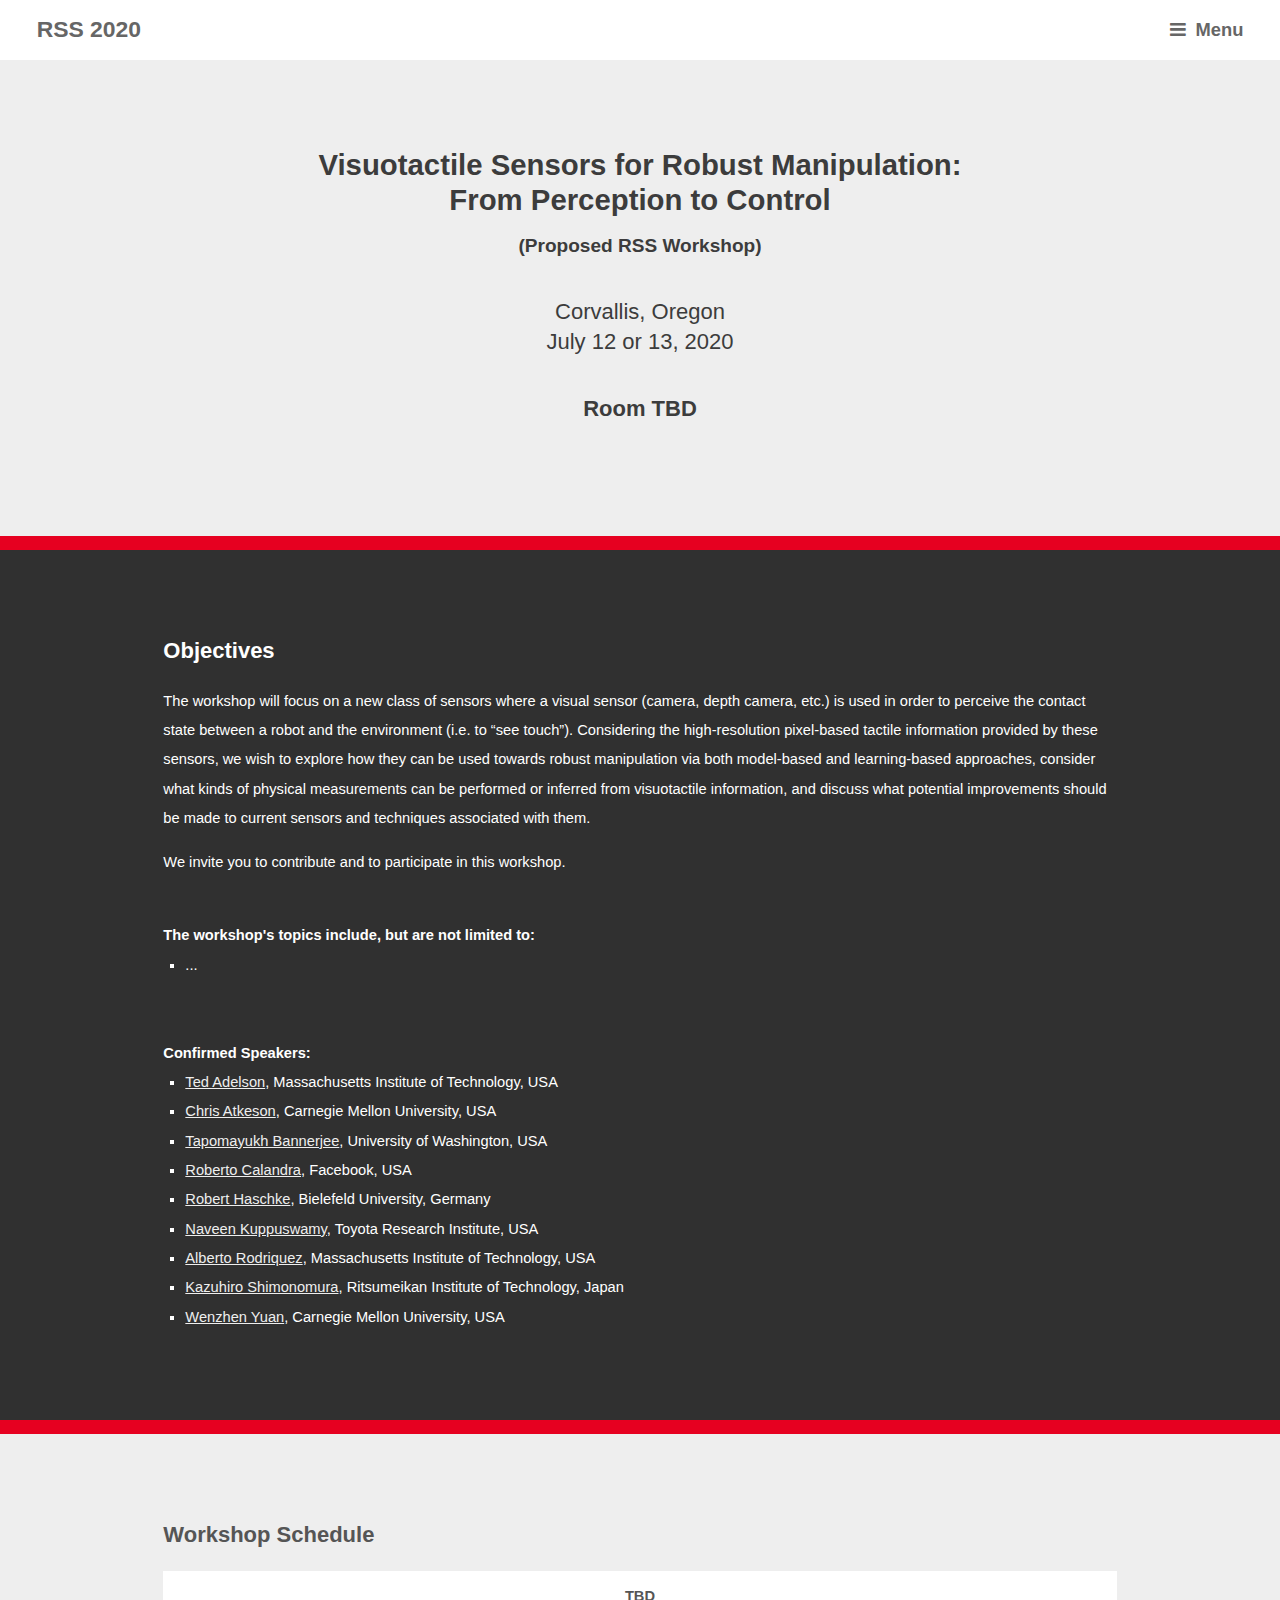
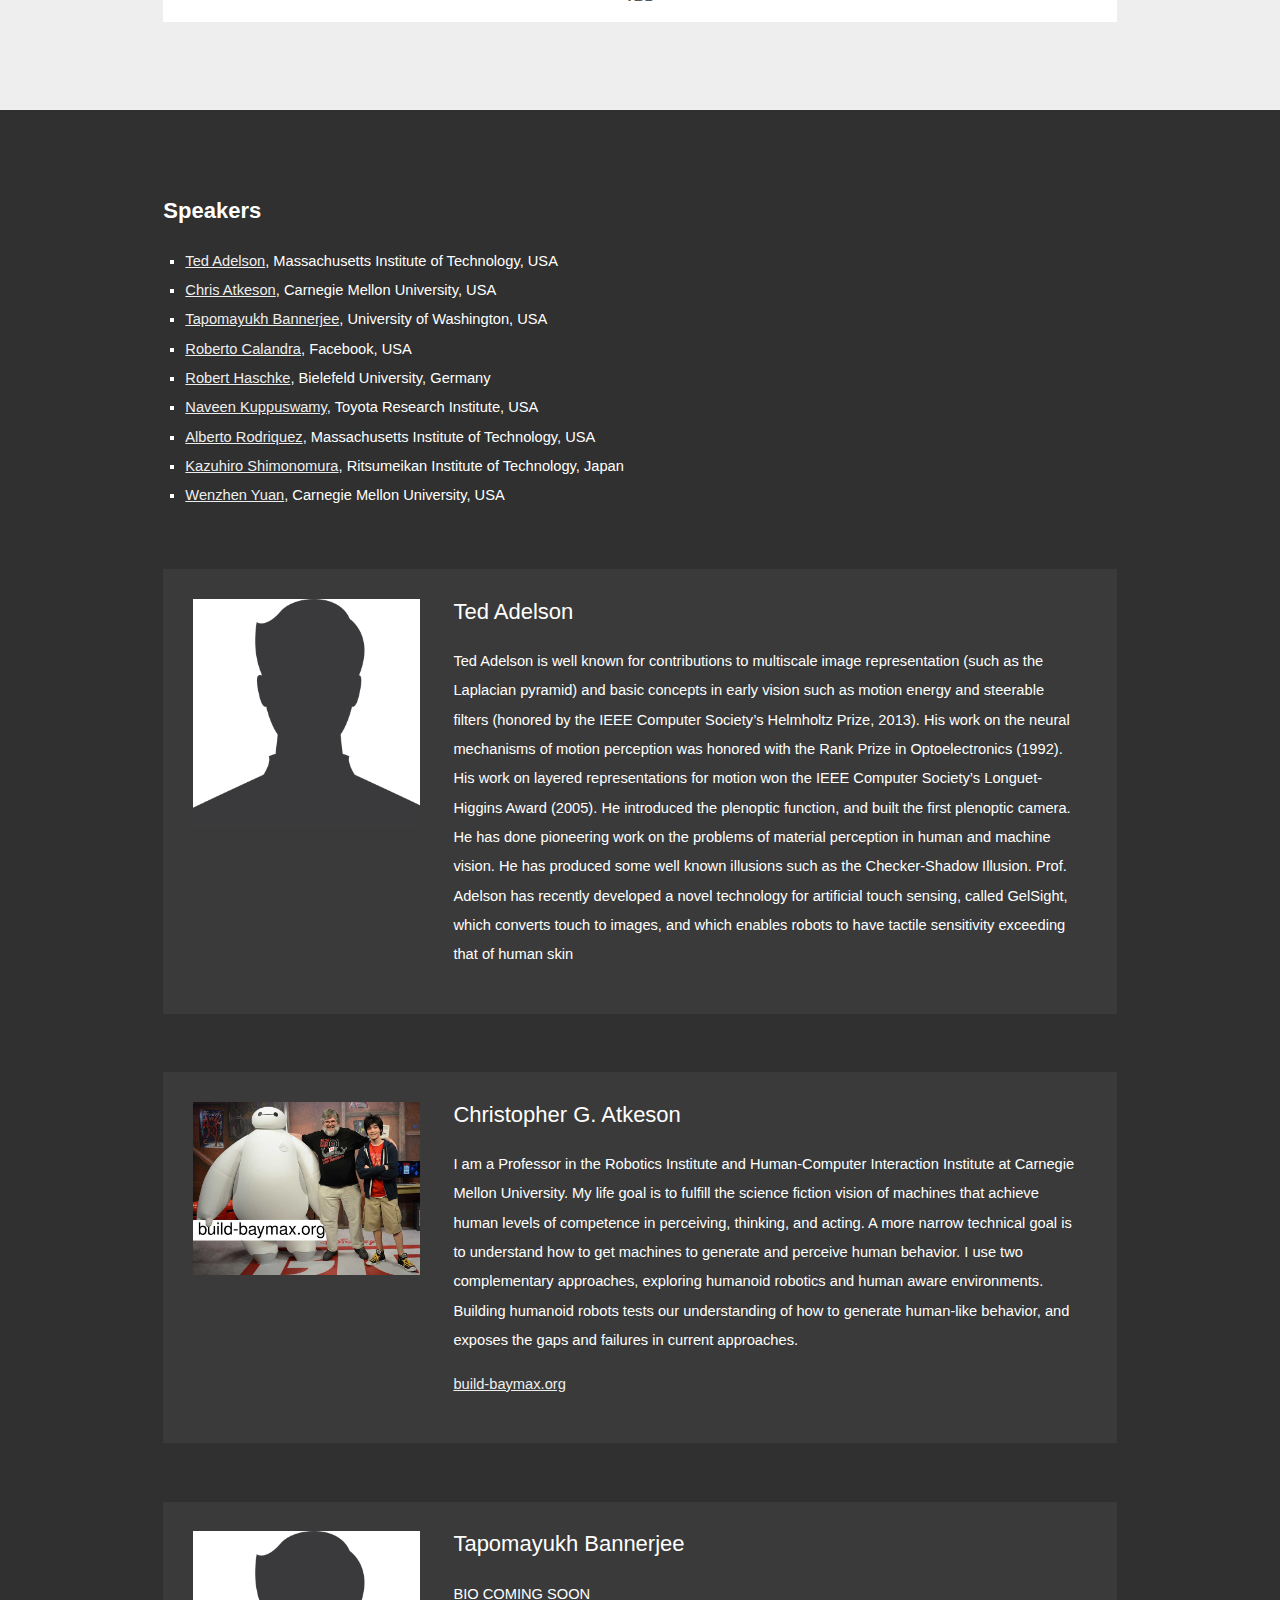
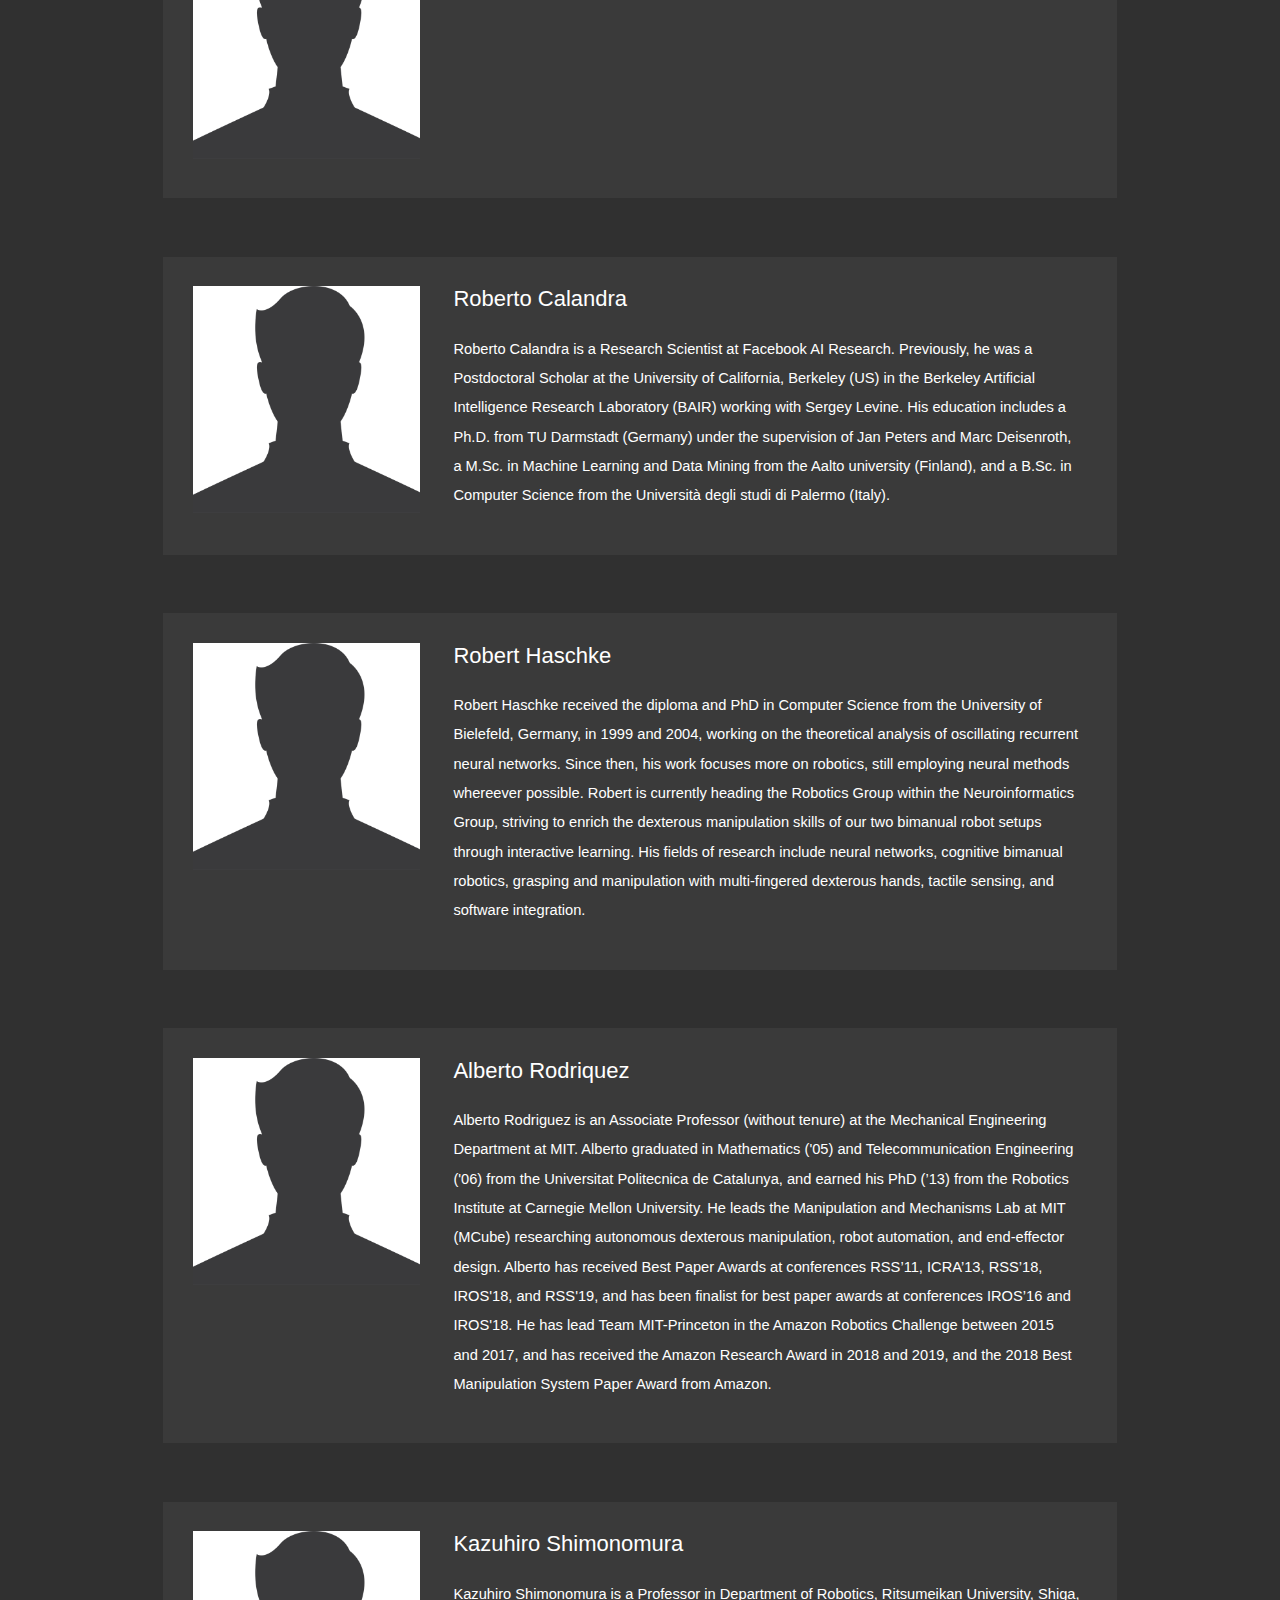
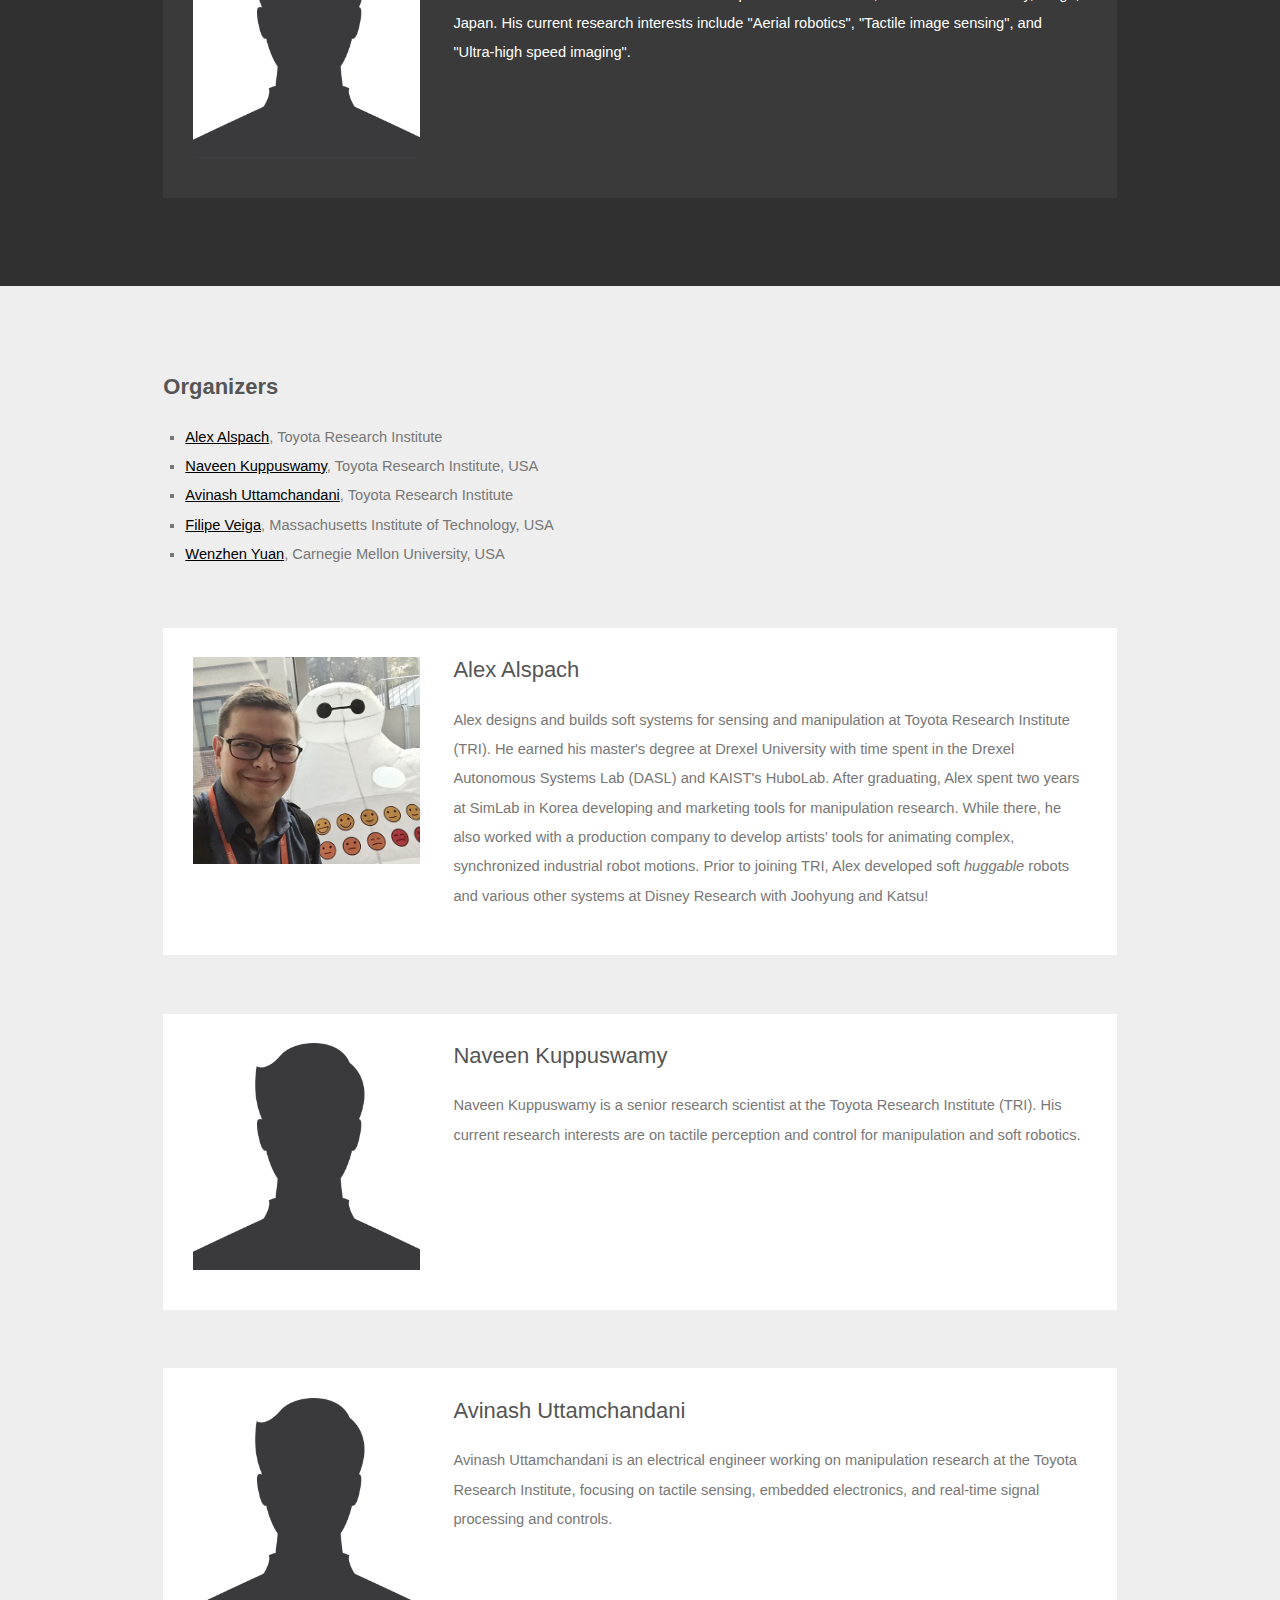
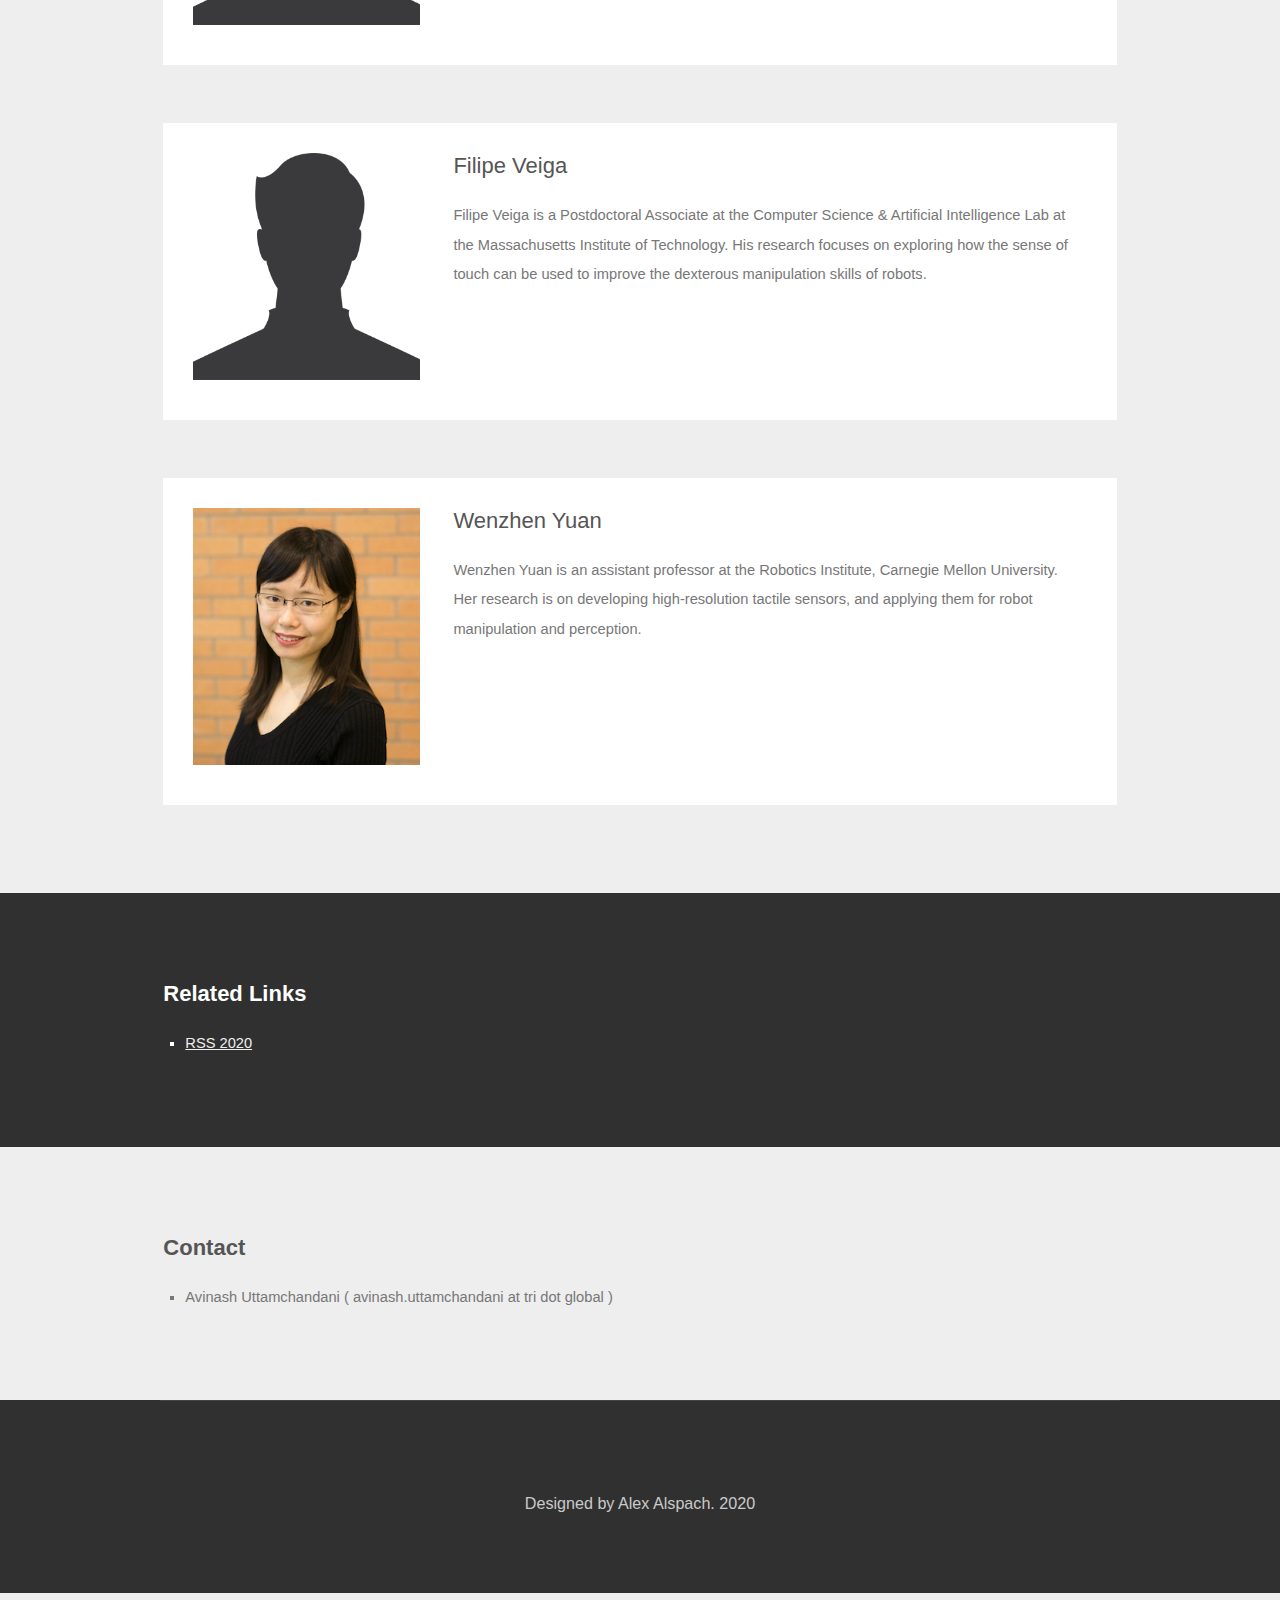
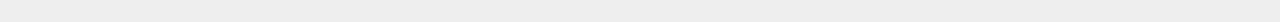
<file: index.html>
<!DOCTYPE HTML>
<!--
	Retrospect by TEMPLATED
	templated.co @templatedco
	Released for free under the Creative Commons Attribution 3.0 license (templated.co/license)
-->

<html>
	<head>

		<!-- realfavicongenerator.net -->
		<link rel="apple-touch-icon" sizes="180x180" href="images/favicons/white/apple-touch-icon.png">
		<link rel="icon" type="image/png" sizes="32x32" href="images/favicons/white/favicon-32x32.png">
		<link rel="icon" type="image/png" sizes="16x16" href="images/favicons/white/favicon-16x16.png">
		<link rel="manifest" href="images/favicons/white/site.webmanifest">
		<link rel="mask-icon" href="images/favicons/white/safari-pinned-tab.svg" color="#0f1524">
		<link rel="shortcut icon" href="images/favicons/white/favicon.ico">
		<meta name="apple-mobile-web-app-title" content="Visuotactile Perception and Control 2020">
		<meta name="application-name" content="VisuoTactile 2020">
		<meta name="msapplication-TileColor" content="#da532c">
		<meta name="msapplication-config" content="images/favicons/white/browserconfig.xml">
		<meta name="theme-color" content="#ffffff">



		<title>Visuotactile Sensors for Robust Manipulation: From Perception to Control - RSS 2020</title>
		<meta charset="utf-8" />
		<meta name="viewport" content="width=device-width, initial-scale=1" />
		<!--[if lte IE 8]><script src="assets/js/ie/html5shiv.js"></script><![endif]-->
		<!-- <link rel="stylesheet" href="assets/css/main_orig.css" /> -->
		<link rel="stylesheet" href="assets/css/main_orig.css" />
		<link rel="stylesheet" href="assets/css/override.css" />
		<link rel="stylesheet" href="assets/css/photos.css">
		<!--[if lte IE 8]><link rel="stylesheet" href="assets/css/ie8.css" /><![endif]-->
		<!--[if lte IE 9]><link rel="stylesheet" href="assets/css/ie9.css" /><![endif]-->

		<!-- for facebook -->
		<meta property="og:url"                content="http://www.alexalspach.com/workshops/visuotactile2020" />
		<meta property="og:type"               content="article" />
		<meta property="og:title"              content="Visuotactile Sensors for Robust Manipulation: From Perception to Control - RSS 2020" />
		
		<meta property="og:description"        content="This workshop will focus on a new class of tactile sensor in which visual sensor is used to “see touch” between a robot and its environment."/>
		
		<!--<meta property="og:image"              content="images/facebook/banner.jpg" />-->

	</head>



	<body class="landing">

		<!-- Header -->
			<header id="header" class="alt">
				<!--<div class="bighero-font"><a href="index.html">Humanoids2017</a></div>-->
				<h1><a href="#top">RSS 2020</a></h1>
				<!--<a href="index.html" class="position: absolute; display: inline-block; left: 1.25em; margin: 0; padding: 0;">Humanoids2017</a> -->
				<a href="#nav">Menu</a>
			</header>

		<!-- Nav -->
			<nav id="nav">
				<ul class="links">
					<li><a href="#top">Top</a></li>
					<!-- <li><a href="#call">Call for Contributions</a></li>-->
					<li><a href="#objectives">Objectives</a></li> 
					<li><a href="#schedule">Schedule</a></li>
					<li><a href="#speakers">Speakers</a></li>
					<li><a href="#organizers">Organizers</a></li>
					<li><a href="#links">Related Links</a></li>
					<li><a href="#contact">Contact</a></li>
					<!--<li><a href="photos.html">Photos</a></li>-->
					
				</ul>
			</nav>

		<!-- Banner -->
		<span class="anchor" id="top"></span>
			<section id="banner">
				<!--<i class="icon fa-diamond"></i>-->
					
				<br>

				<h2><strong>Visuotactile Sensors for Robust Manipulation:
					<br>From Perception to Control</strong></h2>	
				<h3><strong>(Proposed RSS Workshop)</strong></h3>

				<br>
				<p>Corvallis, Oregon
				<br>July 12 or 13, 2020</p> 
				
				<p><strong>Room TBD</strong></p> 

				
				<!--
				<br>
				<ul class="actions">
					<li><a href="photos.html" class="button big special bighero-font">Photos</a></li>
				</ul>
				-->
				


				<!--
				<div id="baymax"><img style="height: 100%;" src="images/baymax/baymax.png" /></div>
				-->


			</section>





		<div id="redbar"></div>
		<!--<span class="anchor" id="call"></span>-->
		<span class="anchor" id="objectives"></span>
		<section id="one" class="wrapper style2">

			<div class="inner">
				<h2><strong>Objectives</strong></h2>
				<!--<h2><strong>Call For Contributions</strong></h2>-->
				<p>The workshop will focus on a new class of sensors where a visual sensor (camera, depth camera, etc.) is used in order to perceive the contact state between a robot and the environment (i.e. to “see touch”). Considering the high-resolution pixel-based tactile information provided by these sensors, we wish to explore how they can be used towards robust manipulation via both model-based and learning-based approaches, consider what kinds of physical measurements can be performed or inferred from visuotactile information, and discuss what potential improvements should be made to current sensors and techniques associated with them.</p>


				<p>We invite you to contribute and to participate in this workshop.</p>

				<br>
 
				<strong>The workshop's topics include, but are not limited to:</strong>
				<ul>
					<li>...</li>
				</ul>

				<br>

				<strong>Confirmed Speakers:</strong>
				<ul>

					<li><a href="#anchor_adelson">Ted Adelson</a>, Massachusetts Institute of Technology, USA</li> 

					<li><a href="#anchor_atkeson">Chris Atkeson</a>, Carnegie Mellon University, USA</li>

					<li><a href="#anchor_bannerjee">Tapomayukh Bannerjee</a>, University of Washington, USA</li>

					<li><a href="#anchor_calandra">Roberto Calandra</a>, Facebook, USA</li>

					<li><a href="#anchor_haschke">Robert Haschke</a>, Bielefeld University, Germany</li>

					<li><a href="#anchor_kuppuswamy">Naveen Kuppuswamy</a>, Toyota Research Institute, USA</li>

					<li><a href="#anchor_rodriquez">Alberto Rodriquez</a>, Massachusetts Institute of Technology, USA</li>

					<li><a href="#anchor_shimonomura">Kazuhiro Shimonomura</a>, Ritsumeikan Institute of Technology, Japan</li>

					<li><a href="#anchor_yuan">Wenzhen Yuan</a>, Carnegie Mellon University, USA</li>

				</ul>

				<!--
				<strong>Tentative Speakers:</strong>
				<ul>
					<li><a href="#anchor_alspach">Alex Alspach</a>, Toyota Research Institute, USA</li>
						
				</ul>
				-->		

				<!--
				<br>		

				<strong>Previous Workshops:</strong>
				<ul>

					<li>2018: <a target="_blank" href="http://www.cs.cmu.edu/~cga/humanoids18workshop/ ">Fail-Safe HW & SW and Learning in Humanoid Robots</a></li>
					
					<li>2017: <a target="_blank" href="http://www.cs.cmu.edu/~cga/humanoids17workshop/ ">Design and Control for Soft Human-Robot Interaction</a></li>

					<li>2016: <a target="_blank" href="http://www.cs.cmu.edu/~cga/humanoids16workshop/ ">Making Hard Robots Soft: Sensors, Skin and Airbags</a></li>
					
					<li>2015: <a target="_blank" href="http://www.cs.cmu.edu/~cga/humanoids15workshop/">Soft Robotics and Safe Human-Robot Interaction in Humanoids</a></li>
					
				</ul>
				-->

				
				<!--

				<br>
				<h2><strong>Contributions:</strong></h2>

				<p>The workshop will gladly host contributions including short talks, posters, or any others proposed.</p>
				<br>



				<strong>Important dates:</strong>
				<ul>	
					
					<li>Sept. X, 2019: Submissions due</li>

					<li>Sept. X, 2019: Acceptance notification</li>

					<li>Sept. X, 2019: Short Talk Session Notification</li>
					
					
					
					<li><font color="red">Oct. XX, 2019:</font> Short Talk Session Deadline Extended!
					
					
					<li>Oct. 15, 2019: Can we build Baymax? Workshop</li>
				</ul>


				<br>
				<h2><strong>Abstract Submission</strong></h2>

				<p>The workshop will host a session of short talks. The presenters in this session will give 15 minute talks.</p>
 
				<p>To participate, please submit an abstract (1-2 pages, double-column, PDF) via email to <br>
					Joohyung Kim ( joohyung.kim at disney dot com ) or <br>
					Jinoh Lee ( jinoh.lee at iit dot it )</p>


				<p>Submission templates: 
				<a target="_blank" href="http://ras.papercept.net/conferences/support/tex.php">LaTeX</a>, <a target="_blank" href="http://ras.papercept.net/conferences/support/word.php">MS Word</a></p>

				-->
				
			</div>
		</section>



		<div id="redbar"></div>




		<!-- Two -->
		<span class="anchor" id="schedule"></span>
		<section id="two" class="wrapper style1">
			<div class="inner">

				<h2><strong>Workshop Schedule</strong></h2>


				<table class="schedule" width="100%" border="0" cellspacing="0" cellpadding="0">
					<tbody>

						<tr>
							<td class="sched_time"><strong>TBD</strong></td>
							
						</tr>
						
					</tbody>
					
				</table>


				<!--
				<table class="schedule" width="100%" border="0" cellspacing="0" cellpadding="0">
					<tbody>

						<tr>
							<td class="sched_time">08:50 - 09:00</td>
							<td class="sched_speaker">Welcome and Introduction</td>
						</tr>

						<tr>
							<td class="sched_time">09:00 - 09:30</td>
							<td class="sched_speaker">Katsu Yamane, Honda Research Institute, USA
							<div class="talk-title">Empathetic Physical Interaction</div>


							  	<div class="text-content short-text">
							  	<br>
	        					<p>Physical interactions using the body play an important role in human-human interactions by allowing the exchange of subtle information that is difficult to describe in words, e.g. comfort, preference, intention, and emotion. Robots working closely with humans have to understand, utilize and express such information in order to effectively interact with humans. The goal of empathetic physical interaction is to realize human-centered physical support where the robot uses its body as a medium for exchanging subtle information with the human partner, and adapts its behavior based on the information to improve the human perception and, ultimately, overall performance of physical support. This talk will introduce two related ongoing projects at Honda Research Institute USA: perception of pedestrian avoidance behavior of a mobile robot, and modeling of intimate social interactions of a humanoid robot.</p>
	    						</div>
							    <div class="show-more">
							        <a href="#">Abstract</a>
							    </div>

							</td>
						</tr>

						<tr>
							<td class="sched_time">09:30 - 10:00</td>
							<td class="sched_speaker">David Hanson, Hanson Robotics, Hong Kong
								<div class="talk-title">Art meets Artificial Intelligence, or Why Humanizing Robots Can Be Useful and Cool</div>
		
				
							  	<div class="text-content short-text">
							  	<br>
	        					<p>Most robots and AI today are designed to be non-humanlike, and certainly for many uses they don't need to be humanoid. However, for key applications such as the arts, intuitive social interfaces for AI agents, certain kinds of therapy, and for scientific investigation of human behavior, humanlike robots can be very useful. This presentation covers the tech, arts, and history of Hanson robots, including transdisciplinary collaboration among artists, robotics & AI engineers, manufacturing, business development, and social sciences. By diversifying the creative landscape of robotics, bringing domains of engineering together with narrative and figurative arts, philosophy, ethics, biosciences, and AI, we hope to achieve a better toolkit to discover what's best in humanity, and to empower intelligent machines to work with people better. Investigating new forms of robots as works of art may also challenge our preconceptions and allow for surprise and wonder. Furthermore, making AI embodied and humanlike may facilitate a path of co-evolution, leading towards machines who may someday grow to become true friends to humanity, as trusted allies rather than mere slaves. Maybe, humanizing our machines will realize a more stable world with growing benefits for all sentient beings.</p>
	    						</div>
							    <div class="show-more">
							        <a href="#">Abstract</a>
							    </div>


							    

							</td>
						</tr>

						<tr>
							<td class="sched_time">10:00 - 10:30</td>
							<td class="sched_speaker">Gordon Cheng, Technical University of Munich, Germany
								<div class="talk-title">TBD</div>
							</td>
						</tr>

						<tr>
							<td class="sched_time">10:30 - 11:00</td>
							<td class="sched_speaker">Coffee Break (Lobby)
							</td>
						</tr>						

						<tr>
							<td class="sched_time">11:00 - 11:30</td>
							<td class="sched_speaker">Serena Ivaldi, INRIA Nancy Grand-Est, France
								<div class="talk-title">Social and physical interaction with a humanoid: Lessons learned with the iCub</div>	

							  	<div class="text-content short-text">
							  	<br>
	        					<p>In this talk I will overview our recent human-humanoid interaction experiments with the iCub humanoid and discuss our findings. We studied social and physical interaction in a collaborative assembly scenario to study engagement and relation to individual factors. We studied how to use these signals for predicting intention in collaborative scenarios, which led us to a multimodal intention prediction framework based on probabilistic movement primitives. Finally, we studied trust in human-humanoid interaction with a shared decision protocol, which unveiled the people’s negative trusting attitude towards the robot. I will conclude with our current perspectives in whole-body collaboration.</p>
	    						</div>
							    <div class="show-more">
							        <a href="#">Abstract</a>
							    </div>

							</td>
						</tr>

						<tr>
							<td class="sched_time">11:30 - 12:00</td>
							<td class="sched_speaker">Chung Hyuk Park, George Washington University, USA
								<div class="talk-title">Empathetic Agent and Interactions with Children with ASD</div>

							  	<div class="text-content short-text">
							  	<br>
	        					<p>Socially assistive robots (SARs) and their application for interventions for children with autism spectrum disorder (ASD) have been actively researched and widely used in special education and clinical settings. Going further from their utilization as learning aids and research platforms, this talk will address the aspects of empathy and emotion regulation (ER) for SARs, which are important mechanisms to be implemented in interventions since the empathy and ER impairments are underlying factors for many atypicalities manifested in ASD. We will discuss the design of our empathetic robotic agent, including the design and the algorithmic model to provide dynamic ER capabilities. In addition, we will describe a user study that evaluates the ER capabilities of an emotionally expressive empathetic agent as well as its capability to prime higher social engagement in a user.</p>
	    						</div>
							    <div class="show-more">
							        <a href="#">Abstract</a>
							    </div>


							</td>
						</tr>


						<tr>
							<td class="sched_time">12:00 - 12:30</td>
							<td class="sched_speaker">Hae Won Park, MIT Media Lab, USA
								<div class="talk-title">Socio-Emotive Intelligence for Long-term Human-Robot Interaction</div>

							  	<div class="text-content short-text">
							  	<br>
	        					<p>In this talk, I’d like to engage our community to question whether robots need socio-emotive intelligence. To answer this question though, we need to first think about a new dimension of evaluating AI algorithms and systems that we build - measuring their impact on people’s lives in the real-world contexts. I will highlight a number of provocative research findings from our recent long-term deployment of social robots in schools, homes, and older adult living communities. We employ an affective reinforcement learning approach to personalize robot’s actions to modulate each user’s engagement and maximize the interaction benefit. The robot observes users’ verbal and nonverbal affective cues to understand the user state and to receive feedback on its actions. Our results show that the interaction with a robot companion influences users’ beliefs, learning, and how they interact with others. The affective personalization boosts these effects and helps sustain long-term engagement. During our deployment studies, we observed that people treat and interact with artificial agents as social partners and catalysts. We also learned that the effect of the interaction strongly correlates to the social relational bonding the user has built with the robot. So, to answer the question “does a robot need socio-emotive intelligence,” I argue that we should only draw conclusions based on what impact it has on the people living with it -  is it helping us flourish in the direction that we want to thrive?</p>
	    						</div>
							    <div class="show-more">
							        <a href="#">Abstract</a>
							    </div>


							</td>
						</tr>



						<tr>
							<td class="sched_time">12:30 - 14:00</td>
							<td class="sched_speaker">Lunch
							</td>
						</tr>


						<tr>
							<td class="sched_time">14:00 - 14:30</td>
							<td class="sched_speaker">Ludovic Righetti, New York University, USA & Max-Planck Institute, Germany
								<div class="talk-title">What can go wrong when robots physically interact with humans? An ethical and technical perspective</div>

							  	<div class="text-content short-text">
							  	<br>
	        					<p>The ability to safely physically interact with humans is one of the most exciting features of Baymax. This presentation will tackle two drastically different, yet, inseparable issues when discussing robots that interact with humans: the technical problem of safe physical interaction and the ethical issues inherent to robots making decisions that impact us. The first part of the presentation will present our research related to the control of contact interactions, using both optimal control and reinforcement learning and highlight some of the current challenges one faces when creating safe physical interactions. In the second part of the talk, we will discuss some issues that can arise when robots interact with humans and make decisions that have an impact on how humans receive a service or health care support. We will give an overview of concerns associated to bias in machine learning that can lead to discriminatory behaviors and explain how this impacts robotics. Then we will give some possible research directions on how to tackle these issues to create safe robot companions that can benefit everyone.</p>
	    						</div>
							    <div class="show-more">
							        <a href="#">Abstract</a>
							    </div>


							</td>
						</tr>

						<tr>
							<td class="sched_time">14:30 - 15:00</td>
							<td class="sched_speaker">Alex Alspach, Toyota Research Institute, USA
								<div class="talk-title">Tactile sensing bubbles for interaction</div>

							</td>
						</tr>	


						<tr>
							<td class="sched_time">15:00 - 15:30</td>
							<td class="sched_speaker">Joohyung Kim, Disney Research, USA
								<div class="talk-title">Robots inspired by animation characters</div>


							  	<div class="text-content short-text">
							  	<br>
	        					<p>Animated characters often have interesting and unique motions, configurations and abilities. Animators mostly base these creatures on nature, including humans, and augment them with their imagination. As technology advances, some of these features become implementable in real robots. In this talk, I will present our efforts at Disney Research to make robots that capture these interesting features from animation characters.</p>
	    						</div>
							    <div class="show-more">
							        <a href="#">Abstract</a>
							    </div>


							</td>
						</tr>	


						<tr>
							<td class="sched_time">15:30 - 16:00</td>
							<td class="sched_speaker">Coffee Break (Lobby)
							</td>
						</tr>	



						<tr>
							<td class="sched_time">16:00 - 16:30</td>
							<td class="sched_speaker">Communicate with Speakers</td>
						</tr>

						<tr>
							<td class="sched_time">16:30 - 17:30</td>
							<td class="sched_speaker">Open discussion and Closing</td>
						</tr>

						<tr>
							<td class="sched_time">18:00 - </td>
							<td class="sched_speaker">Welcome Reception and Late Breaking Reports</td>
						</tr>
						
					</tbody>
					
				</table>

				-->
				



			</div>
		</section>		

		<!-- Three -->
		<span class="anchor" id="speakers"></span>
		<section id="three" class="wrapper style2">
			<div class="inner">

				<h2><strong>Speakers</strong></h2>


				<ul>
					<li><a href="#anchor_adelson">Ted Adelson</a>, Massachusetts Institute of Technology, USA</li> 
					<li><a href="#anchor_atkeson">Chris Atkeson</a>, Carnegie Mellon University, USA</li>
					<li><a href="#anchor_bannerjee">Tapomayukh Bannerjee</a>, University of Washington, USA</li>
					<li><a href="#anchor_calandra">Roberto Calandra</a>, Facebook, USA</li>
					<li><a href="#anchor_haschke">Robert Haschke</a>, Bielefeld University, Germany</li>
					<li><a href="#anchor_kuppuswamy">Naveen Kuppuswamy</a>, Toyota Research Institute, USA</li>
					<li><a href="#anchor_rodriquez">Alberto Rodriquez</a>, Massachusetts Institute of Technology, USA</li>
					<li><a href="#anchor_shimonomura">Kazuhiro Shimonomura</a>, Ritsumeikan Institute of Technology, Japan</li>
					<li><a href="#anchor_yuan">Wenzhen Yuan</a>, Carnegie Mellon University, USA</li>
				</ul>

				<br>


				<span class="anchor2" id="anchor_adelson"></span>
				<article class="feature left">
					<span class="image"><img src="images/speakers/web/placeholder.jpg" alt="" /></span>
					<div class="content">

						<h2>Ted Adelson</h2>

						<p>Ted Adelson is well known for contributions to multiscale image representation (such as the Laplacian pyramid) and basic concepts in early vision such as motion energy and steerable filters (honored by the IEEE Computer Society’s Helmholtz Prize, 2013). His work on the neural mechanisms of motion perception was honored with the Rank Prize in Optoelectronics (1992). His work on layered representations for motion won the IEEE Computer Society’s Longuet-Higgins Award (2005). He introduced the plenoptic function, and built the first plenoptic camera. He has done pioneering work on the problems of material perception in human and machine vision. He has produced some well known illusions such as the Checker-Shadow Illusion. Prof. Adelson has recently developed a novel technology for artificial touch sensing, called GelSight, which converts touch to images, and which enables robots to have tactile sensitivity exceeding that of human skin</p>

					</div>
				</article>


				<span class="anchor2" id="anchor_atkeson"></span>
				<article class="feature left">
					<span class="image object-fit_contain"><img src="images/speakers/web/Atkeson_Chris.jpg" alt="" /></span>
					<div class="content">

						<h2>Christopher G. Atkeson</h2>

						<p>I am a Professor in the Robotics Institute and Human-Computer Interaction Institute at Carnegie Mellon University. My life goal is to fulfill the science fiction vision of machines that achieve human levels of competence in perceiving, thinking, and acting. A more narrow technical goal is to understand how to get machines to generate and perceive human behavior. I use two complementary approaches, exploring humanoid robotics and human aware environments. Building humanoid robots tests our understanding of how to generate human-like behavior, and exposes the gaps and failures in current approaches.</p>

						<p><a target="_blank" href="http://www.build-baymax.org">build-baymax.org</a></p>

					</div>
				</article>


				<span class="anchor2" id="anchor_bannerjee"></span>
				<article class="feature left">
					<span class="image object-fit_contain"><img src="images/speakers/web/placeholder.jpg" alt="" /></span>
					<div class="content">

						<h2>Tapomayukh Bannerjee</h2>

						<p>BIO COMING SOON</p>

					</div>
				</article>		


				<span class="anchor2" id="anchor_calandra"></span>
				<article class="feature left">
					<span class="image object-fit_contain"><img src="images/speakers/web/placeholder.jpg" alt="" /></span>
					<div class="content">

						<h2>Roberto Calandra</h2>

						<p>Roberto Calandra is a Research Scientist at Facebook AI Research. Previously, he was a Postdoctoral Scholar at the University of California, Berkeley (US) in the Berkeley Artificial Intelligence Research Laboratory (BAIR) working with Sergey Levine. His education includes a Ph.D. from TU Darmstadt (Germany) under the supervision of Jan Peters and Marc Deisenroth, a M.Sc. in Machine Learning and Data Mining from the Aalto university (Finland), and a B.Sc. in Computer Science from the Università degli studi di Palermo (Italy).</p>

					</div>
				</article>	


				<span class="anchor2" id="anchor_haschke"></span>
				<article class="feature left">
					<span class="image object-fit_contain"><img src="images/speakers/web/placeholder.jpg" alt="" /></span>
					<div class="content">

						<h2>Robert Haschke</h2>

						<p>Robert Haschke received the diploma and PhD in Computer Science from the University of Bielefeld, Germany, in 1999 and 2004, working on the theoretical analysis of oscillating recurrent neural networks. Since then, his work focuses more on robotics, still employing neural methods whereever possible. Robert is currently heading the Robotics Group within the Neuroinformatics Group, striving to enrich the dexterous manipulation skills of our two bimanual robot setups through interactive learning. His fields of research include neural networks, cognitive bimanual robotics, grasping and manipulation with multi-fingered dexterous hands, tactile sensing, and software integration.</p>

					</div>
				</article>	


				<span class="anchor2" id="anchor_rodriquez"></span>
				<article class="feature left">
					<span class="image object-fit_contain"><img src="images/speakers/web/placeholder.jpg" alt="" /></span>
					<div class="content">

						<h2>Alberto Rodriquez</h2>

						<p>Alberto Rodriguez is an Associate Professor (without tenure) at the Mechanical Engineering Department at MIT. Alberto graduated in Mathematics ('05) and Telecommunication Engineering ('06) from the Universitat Politecnica de Catalunya, and earned his PhD (’13) from the Robotics Institute at Carnegie Mellon University. He leads the Manipulation and Mechanisms Lab at MIT (MCube) researching autonomous dexterous manipulation, robot automation, and end-effector design. Alberto has received Best Paper Awards at conferences RSS’11, ICRA’13, RSS’18, IROS'18, and RSS'19, and has been finalist for best paper awards at conferences IROS’16 and IROS'18. He has lead Team MIT-Princeton in the Amazon Robotics Challenge between 2015 and 2017, and has received the Amazon Research Award in 2018 and 2019, and the 2018 Best Manipulation System Paper Award from Amazon. </p>

					</div>
				</article>	


				<span class="anchor2" id="anchor_shimonomura"></span>
				<article class="feature left">
					<span class="image object-fit_contain"><img src="images/speakers/web/placeholder.jpg" alt="" /></span>
					<div class="content">

						<h2>Kazuhiro Shimonomura</h2>

						<p>Kazuhiro Shimonomura is a Professor in Department of Robotics, Ritsumeikan University, Shiga, Japan. His current research interests include "Aerial robotics", "Tactile image sensing", and "Ultra-high speed imaging".</p>

					</div>
				</article>	


			</div>
		</section>
		




		<!-- Four -->
		<span class="anchor" id="organizers"></span>
		<section id="four" class="wrapper style1">
			<div class="inner">

				<h2><strong>Organizers</strong></h2>

				
				<ul>
					<li><a href="#anchor_alspach">Alex Alspach</a>, Toyota Research Institute</li>
					<li><a href="#anchor_kuppuswamy">Naveen Kuppuswamy</a>, Toyota Research Institute, USA</li>
					<li><a href="#anchor_uttamchandani">Avinash Uttamchandani</a>, Toyota Research Institute</li>
					<li><a href="#anchor_veiga">Filipe Veiga</a>, Massachusetts Institute of Technology, USA</li>
					<li><a href="#anchor_yuan">Wenzhen Yuan</a>, Carnegie Mellon University, USA</li>
				</ul>



				<br>

				<span class="anchor2" id="anchor_alspach"></span>
				<article class="feature left">
					<span class="image object-fit_contain"><img src="images/speakers/web/Alspach_Alex.jpg" alt="" /></span>
					<div class="content">

						<h2>Alex Alspach</h2>

						<p>Alex designs and builds soft systems for sensing and manipulation at Toyota Research Institute (TRI). He earned his master's degree at Drexel University with time spent in the Drexel Autonomous Systems Lab (DASL) and KAIST's HuboLab. After graduating, Alex spent two years at SimLab in Korea developing and marketing tools for manipulation research. While there, he also worked with a production company to develop artists' tools for animating complex, synchronized industrial robot motions. Prior to joining TRI, Alex developed soft <i>huggable</i> robots and various other systems at Disney Research with Joohyung and Katsu!</p>

					</div>
				</article>	


				<span class="anchor2" id="anchor_kuppuswamy"></span>
				<article class="feature left">
					<span class="image object-fit_contain"><img src="images/speakers/web/placeholder.jpg" alt="" /></span>
					<div class="content">

						<h2>Naveen Kuppuswamy</h2>

						<p>Naveen Kuppuswamy is a senior research scientist at the Toyota Research Institute (TRI). His current research interests are on tactile perception and control for manipulation and soft robotics.</p>

					</div>
				</article>	


				<span class="anchor2" id="anchor_uttamchandani"></span>
				<article class="feature left">
					<span class="image object-fit_contain"><img src="images/speakers/web/placeholder.jpg" alt="" /></span>
					<div class="content">

						<h2>Avinash Uttamchandani</h2>

						<p>Avinash Uttamchandani is an electrical engineer working on manipulation research at the Toyota Research Institute, focusing on tactile sensing, embedded electronics, and real-time signal processing and controls.<p>

					</div>
				</article>					


				<span class="anchor2" id="anchor_veiga"></span>
				<article class="feature left">
					<span class="image object-fit_contain"><img src="images/speakers/web/placeholder.jpg" alt="" /></span>
					<div class="content">

						<h2>Filipe Veiga</h2>

						<p>Filipe Veiga is a Postdoctoral Associate at the Computer Science & Artificial Intelligence Lab at the Massachusetts Institute of Technology. His research focuses on exploring how the sense of touch can be used to improve the dexterous manipulation skills of robots.<p>

					</div>
				</article>	

				<span class="anchor2" id="anchor_yuan"></span>
				<article class="feature left">
					<span class="image object-fit_contain"><img src="images/speakers/web/Yuan_Wenzhen.jpg" alt="" /></span>
					<div class="content">

						<h2>Wenzhen Yuan</h2>

						<p>Wenzhen Yuan is an assistant professor at the Robotics Institute, Carnegie Mellon University. Her research is on developing high-resolution tactile sensors, and applying them for robot manipulation and perception.</p>

					</div>
				</article>	


				<!-- Logos -->
				<!--
				<div class="logo_container2">
					<center>
					<img class="org_logos2 object-fit_contain" src="images/logos/web/logos5.png" alt="" />
					</center>
				</div>
				-->

				
			</div>
		</section>

		<!-- Five -->
		<span class="anchor" id="links"></span>
		<section id="five" class="wrapper style2">
			<div class="inner">

				<h2><strong>Related Links</strong></h2>

				
				<ul>
					
					<li><a target="_blank" href="https://roboticsconference.org/">RSS 2020</a></li>

				</ul>
				
			</div>
		</section>

		<!-- Five -->
		<span class="anchor" id="contact"></span>
		<section id="five" class="wrapper style1">
			<div class="inner">

				<h2><strong>Contact</strong></h2>

				
				<ul>
					<li>Avinash Uttamchandani ( avinash.uttamchandani at tri dot global )</li>
				</ul>
				
			</div>
		</section>		






		<!-- Footer -->
		<footer id="footer">
			<div class="inner">
				<p><a target="_blank" href="http://alexalspach.com">Designed by Alex Alspach. 2020</a></p>
				
			</div>
		</footer>

		<!-- Scripts -->
		<script src="assets/js/jquery.min.js"></script>
		<script src="assets/js/skel.min.js"></script>
		<script src="assets/js/util.js"></script>
		<!--[if lte IE 8]><script src="assets/js/ie/respond.min.js"></script><![endif]-->
		<script src="assets/js/main.js"></script>


		<script>
			$(".show-more a").each(function() {
			    var $link = $(this);
			    var $content = $link.parent().prev("div.text-content");

			    console.log($link);

			    var visibleHeight = $content[0].clientHeight;
			    var actualHide = $content[0].scrollHeight - 1;

			    console.log(actualHide);
			    console.log(visibleHeight);

			    if (actualHide > visibleHeight) {
			        $link.show();
			    } else {
			        $link.hide();
			    }
			});

			$(".show-more a").on("click", function() {
			    var $link = $(this);
			    var $content = $link.parent().prev("div.text-content");
			    var linkText = $link.text();

			    $content.toggleClass("short-text, full-text");

			    $link.text(getShowLinkText(linkText));

			    return false;
			});

			function getShowLinkText(currentText) {
			    var newText = '';

			    if (currentText.toUpperCase() === "ABSTRACT") {
			        newText = "Hide Abstract";
			    } else {
			        newText = "Abstract";
			    }

			    return newText;
			}
		</script>




	</body>
</html>
</file>
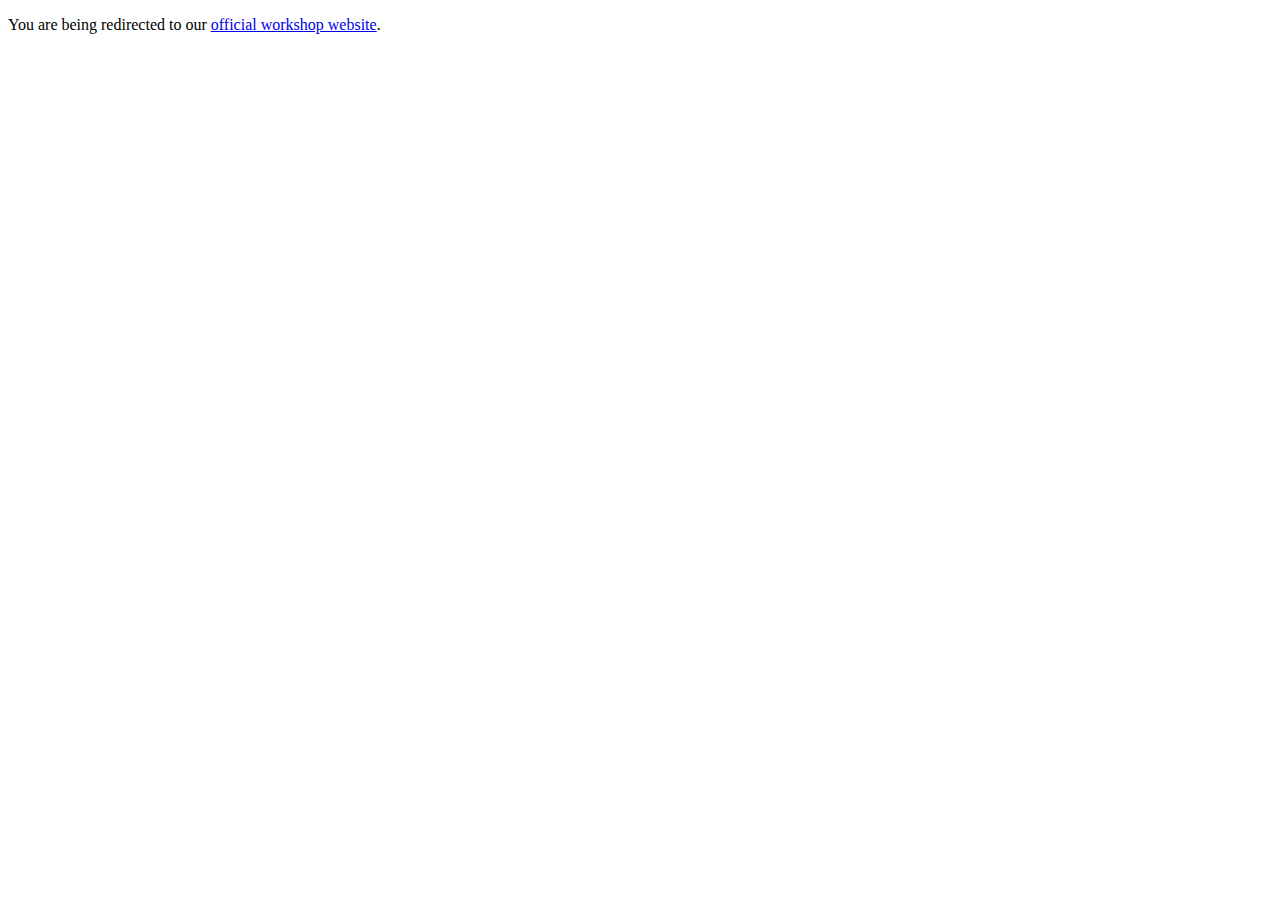
<file: index_redirect.html>
<!DOCTYPE html>
<html>
  <head>
    <meta http-equiv="refresh" content="4; url='https://www.tri.global/static/workshops/visuotactile2020/'" />
  </head>
  <body>
    <p>You are being redirected to our <a href="https://www.tri.global/static/workshops/visuotactile2020/">official workshop website</a>.</p>
  </body>
</html>
</file>
<file: assets/css/override.css>
.object-fit_contain { object-fit: contain }

	@import url('https://fonts.googleapis.com/css?family=Permanent+Marker');


	@font-face {
	    font-family: "BigHero";
	    src: url("../fonts/bighero.ttf");
	}

	@font-face {
	    font-family: "BigHeroNumbers";
	    src: url("../fonts/pulserifle.ttf");
	}

	.bighero-font {

		font-family: 'BigHero'; /*a name to be used later*/

	}


	/*Table*/
	.schedule .sched_time {
		min-width: 150px;
		text-align: center;
	}

	.schedule .sched_speaker { 
    	padding-right: 1.5em;
	}

	#footer a {

		text-decoration: none;
		color: rgba(255, 255, 255, 0.75);
		font-size: 1.1em;


	}

	/*Show more*/
	/*div.text-container {
    margin: 0 auto;
    width: 75%;    
	}*/

	/*#banner .button.special {
		font-family: 'Permanent Marker', cursive;
		font-size: 48px;
	}*/

	.talk-title{
	    line-height: 1.5em;
	    font-weight: normal;
	    font-style: italic;
	    /*font-weight: 700;*/
	}

	.text-content{
	    line-height: 1.3em;
	}

	.short-text {
	    overflow: hidden;
	    height: 0em;
	}

	.full-text{
		padding-top: 0.4em;
	    height: auto;
	}

	.show-more {
	    padding-top: 0.1em;
	    text-align: left;
	}


	/*Bulleted lists*/
	ol {
	    counter-reset: foo;
	    display: table;
	}

	ol > li {
	    counter-increment: foo;
	    display: table-row;
	}

	ol > li::before {
	    content: counter(foo) ".";
	    display: table-cell; /* aha! */
	    text-align: right;
	}


	body.landing {
		background-color: #EEE;
	}


	body, input, select, textarea {
		font-family: Helvetica, sans-serif;
		/*font-size: 13pt;
		font-weight: 400;
		line-height: 2em;*/
	}

	p {
		margin: 0 0 1em 0;
	}


	h1, h2, h3, h4, h5, h6 {
		text-transform: none;
	}

	h2 {

		font-weight: 500;
		line-height: 1.2em;
	}

	h3 {

		margin-bottom: .4em;
		font-weight: 500;
	}	


	ul.actions > li > * {
		width: 10%;
		/*margin: 0 !important;*/
	}

	ul{
		/*list-style-type: none;*/
		padding-left:1.5em;
		list-style-type: square;
	}

	ul li{
		padding-left:0;
	}


	#redbar {

		height: 1em;
		/*background-color: #d59f2c;*/

		background-color: #e60020;
		

		position: relative;
		/*z-index: 0;*/


	}


	.anchor{
	  display: block;
	  height: 2em; /*same height as header*/
	  margin-top: -2em; /*same height as header*/
	  visibility: hidden;
	}

	.anchor2{
	  display: block;
	  height: 6em; /*same height as header*/
	  margin-top: -6em; /*same height as header*/
	  visibility: hidden;
	}


	#nav {

	background-color: #fff;
	color: black;
	font-weight: 500;


	}


	.feature {

	/*padding: 2em 2em 2em 2em;*/
	margin-bottom: 3em;

	}


	.feature .image {
		
		
		display: inline-block;

		/*width: 260px;
		height: 260px;*/

		width: 30%;

		/*padding: .5em 0em 0em 0em;*/
		padding: 2em 2em 2em 2em;
		
	}

	.feature .image img {

		float: left;
		
		

		height:100%;
		width: 100%;
		/*width:100%;
		height:100%;*/
	}

	.feature .content {
		display: inline-block;
		clear: left;
		padding: 2em 2em 2em 0em;
		width: 69%;

		vertical-align: top;

		/*width: 70%;*/
	}




	@media screen and (max-width: 1280px) {

		.feature {
			margin-bottom: 4em;
		}

		.feature .content {

		}

		.wrapper {
			padding-left: 1em;
			padding-right: 1em;			
		}

		#banner {
    		padding: 11em 0 9em 0;
		}


	}

	@media screen and (max-width: 980px) {

		.feature.left, .feature.right {
			-moz-flex-direction: column;
			-webkit-flex-direction: column;
			-ms-flex-direction: column;
			flex-direction: column; 
		}

		.feature .image {
			width: 100%;

			padding: 0em 0em 2em 0em;
		}

		.feature .image img {
			width: 100%;

			
		}

		.feature .content {
			
			width: 100%;
			padding: 0em 2em 2em 2em;

		}

	}

	@media screen and (max-width: 736px) {

		.feature {
			margin-bottom: 2em;
		}

		.feature .content {

		}

		#banner p {
			line-height: 1.5em;
		}
		

	}

	@media screen and (max-width: 480px) {	
		.feature .content {
			
			padding: 0em 1em 1em 1em;

			
			/*text-align: justify;
    		text-justify: inter-word;*/

		}


		/*Table*/
		.schedule .sched_time {width: 100%; float:left; padding-bottom: 0; text-align: left;}
		.schedule .sched_speaker { float:left; padding-top: 0;}


	}

	table tbody tr {
		border-width: 0px;
	}


	.wrapper.style2 {
		/*background-color: #12213c;
		color: rgba(255, 255, 255, 0.75);*/

		/*background-color: #CEDBBB;
		color: rgba(0, 0, 0, 1.0);*/

		/*background-color: #1C5C76;
		color: rgba(255, 255, 255, 1.0);*/

		background-color: #303030;
		color: rgba(255, 255, 255, 1.0);

		

		

		/*background-attachment: fixed;*/
		/*background: url("images/overlay.png"), url("../../images/bg/birmingham4.jpg") 0 0 / cover*/
		/*background-size: cover;*/
	}


	.wrapper.style1 a {
    	color: black;
	}

	.wrapper.style1 a:hover {
    	color: #e60020;
	}


	.wrapper.style2 a {
    	color: #EEE;
	}

	.wrapper.style2 a:hover {
    	color: #e60020;
	}

	.wrapper.style3 {
		background-color: #73bd9c;
		color: rgba(255, 255, 255, 1.0);
		/*background-attachment: fixed;*/
		/*background: url("../../images/bg/overlay.png"), url("../../images/bg/bg2.jpg") 0 0 / cover*/
		background-size: cover;

	}

	.wrapper.style3 table tbody tr:nth-child(2n + 1) {
    	background-color: rgba(255, 255, 255, 0.10);
	}

	.wrapper.style3 .feature {
	    background-color: rgba(0, 0, 0, 0.1);
	}	


	#footer {
		background-color: #303030;
		color: rgba(255, 255, 255, 0.75);
	}



	#header {
		/*background: #07090c;*/
		background-position: center;
		/*color: rgba(255, 255, 255, 0.75);
		cursor: default;
		height: 3.25em;
		left: 0;
		line-height: 3.25em;
		position: fixed;
		text-align: right;
		top: 0;
		width: 100%;
		z-index: 10001;*/
		font-weight: 700;
		/*height: 70px;*/
	}





	#header > .bighero-font {
		font-family: 'BigHero', 'BigHeroNumbers'; /*a name to be used later*/
		color: #fff;
		display: inline-block;
		height: inherit;
		left: 1.25em;
		line-height: inherit;
		margin: 0;
		padding: 0;
		position: absolute;
		top: 0;
		/*font-smooth: 10em;*/
	}


	#header a {
		/*-moz-transition: color 0.2s ease-in-out;
		-webkit-transition: color 0.2s ease-in-out;
		-ms-transition: color 0.2s ease-in-out;
		transition: color 0.2s ease-in-out;*/
		/*color: #fff;*/
		color: #666666;
		/*display: inline-block;
		margin-right: 1.25em;
		text-decoration: none;*/
	}	


	#header.alt {
		/*background-color: transparent;*/
		background-color: white;
		font-size: 1.25em;
		padding: 0em 2em;
		/*position: absolute;*/
		position: fixed;
	}	

	#WSTitle {

		margin-top: 2em;
		margin-bottom: 1em;

	}

	#banner strong {
		color: rgba(60, 60, 60, 1.0);
	}

	#banner p {
		color: rgba(60, 60, 60, 1.0);
	}	

	#banner {

		padding: 8em 0 5em 0;
		background-color: #EEE;
		color: rgba(60, 60, 60, 1.0);
		background-attachment: fixed;


		/*
		background-position: -300px -390px;
		background-image: url("../../images/bg/bg4.jpg");
		*/


  		/*background: radial-gradient(
  			ellipse, 
  			rgba(0,0,255,0.7),
  			rgba(0,0,0,0.0)), 
  		url("../../images/bg/bg1.jpg");*/


		/*background-image: url("../../images/bg/overlay_70.png"), url("../../images/bg/bg1.jpg");
		background-position: -300px -250px;*/
		




		/*background-size: cover;
		/*text-align: center;*/
	}	

	#banner .button.special {
		background-color: #ff0000;
		box-shadow: none;
		color: #fff !important;
		
		min-width: 8em;

		font-size: 2em;
		line-height: 3.2em;
		font-weight: 500;

		border-style: solid;
		border-radius: 0.5em;
		border-color: #ef9825;
		border-width: 3px;
	}	

	#banner p {
		/*color: #fff;
		font-size: 1.5em;
		margin-bottom: 1.75em;*/
		text-transform: none;
	}	

	#banner .bighero-font {
		/*color: #ef9825;*/
		color: #ffa630;
		font-size: 3em;
		margin: 0 0 0.2em 0;
		padding: 0;
	}

	#baymax {

		/*background-image: url("../../images/baymax.png");*/
		float: left; 
		position: absolute;
		top: 200px;
		/*margin: 0px 15px 15px 0px;*/
		height: 900px;

		/*z-index: 1;*/


	}


	.logo_container2 {
  		margin-top: 100px;
	}	

	.org_logos2 {
		/*width: 60%;*/
		width: 80%;
		
	}



	.logo_container {

		display: flex;
		flex-direction: row;
  		justify-content: space-between;
  		max-height:200px;

  		margin-top: 100px;
	}

	.org_logos {
		width: 25%;
		
	}


	@media screen and (max-width: 1280px) {
		.logo_container2 {
	  		margin-top: 70px;
		}	

		.org_logos2 {
			/*width: 60%;*/
			width: 90%;
			
		}
	}



	@media screen and (max-width: 980px) {

		#baymax {

			/*background-image: url("../../images/baymax.png");*/
			top: 350px;
			margin: 0px 0px 0px -35px;
			height: 400px;

		}

		.logo_container2 {
	  		margin-top: 60px;
	  		margin-bottom: 30px;
		}	

		.org_logos2 {
			width: 100%;
			
		}



	}


	@media screen and (max-width: 736px) {

		.logo_container {
	  		margin-top: 30px;
	  		/*padding-left: 20px;
	  		padding-right: 20px;*/
		}
		.org_logos {
			/*width: 20%;*/
			
		}
	}	


	@media screen and (max-width: 540px) {


		#baymax {

			/*background-image: url("../../images/baymax.png");*/
			top: 360px;
			margin: 0px 0px 0px -35px;
			height: 300px;

		}


		.logo_container2 {
	  		margin-top: 60px;
	  		margin-bottom: 60px;
		}	

		.org_logos2 {
			width: 100%;
			
		}


	}

	@media screen and (max-width: 480px) {	


		.logo_container {
	  		margin-top: 0px;
	  		/*padding-left: 20px;
	  		padding-right: 20px;*/
		}
		.org_logos {
			/*width: 20%;*/
			
		}



		#header.alt {
			/*padding: 0.5em 1em;*/
			padding: 0.0em .8em;
		}


		#banner {
			padding: 5em 2em 3em 2em;
			/*background: url("images/overlay.png"), url("../../images/bg/birmingham4_narrow.jpg") 0 0 / cover ;*/

		}

		#banner .bighero-font {
			font-size: 1.8em;
			margin: 0 0 -.0em 0;
		}

	}	

	@media screen and (max-width: 390px) {


		#baymax {

			/*background-image: url("../../images/baymax.png");*/
			top: 380px;
			margin: 0px 0px 0px -35px;
			height: 250px;

		}

	}	

	@media screen and (max-width: 349px) {


		#baymax {

			/*background-image: url("../../images/baymax.png");*/
			top: 400px;
			margin: 0px 0px 0px -35px;
			height: 250px;

		}

	}
</file>
<file: assets/css/photos.css>
/*------------------------------------*\
    MATERIAL PHOTO GALLERY
\*------------------------------------*/


.m-p-g {
  max-width: 100%;
  margin: 0 auto;
}
.m-p-g__thumbs-img {
  margin: 0;
  float: left;
  vertical-align: bottom;
  cursor: pointer;
  z-index: 1;
  position: relative;
  opacity: 0;
  -webkit-filter: brightness(100%);
          filter: brightness(100%);
  -webkit-tap-highlight-color: transparent;
  will-change: opacity, transform;
  -webkit-transition: all 0.5s cubic-bezier(0.23, 1, 0.32, 1);
  transition: all 0.5s cubic-bezier(0.23, 1, 0.32, 1);
}
.m-p-g__thumbs-img.active {
  z-index: 50;
}
.m-p-g__thumbs-img.layout-completed {
  opacity: 1;
}
.m-p-g__thumbs-img.hide {
  opacity: 0;
}
.m-p-g__thumbs-img:hover {
  -webkit-filter: brightness(110%);
          filter: brightness(110%);
}
.m-p-g__fullscreen {
  position: fixed;
  z-index: 10;
  top: 0;
  left: 0;
  right: 0;
  bottom: 0;
  width: 100%;
  height: 100vh;
  background: transparent;
  visibility: hidden;
  -webkit-transition: background 0.25s ease-out, visibility 0.01s 0.5s linear;
  transition: background 0.25s ease-out, visibility 0.01s 0.5s linear;
  will-change: background, visibility;
  -webkit-backface-visibility: hidden;
          backface-visibility: hidden;
}
.m-p-g__fullscreen.active {
  -webkit-transition: background .25s ease-out, visibility .01s 0s linear;
  transition: background .25s ease-out, visibility .01s 0s linear;
  visibility: visible;
  background: rgba(0, 0, 0, 0.95);
}
.m-p-g__fullscreen-img {
  pointer-events: none;
  position: absolute;
  -webkit-transform-origin: left top;
          transform-origin: left top;
  top: 50%;
  left: 50%;
  max-height: 100vh;
  max-width: 100%;
  visibility: hidden;
  will-change: visibility;
  -webkit-transition: opacity 0.5s ease-out;
  transition: opacity 0.5s ease-out;
}
.m-p-g__fullscreen-img.active {
  visibility: visible;
  opacity: 1 !important;
  -webkit-transition: opacity 0.5s ease-out, -webkit-transform 0.5s cubic-bezier(0.23, 1, 0.32, 1);
  transition: opacity 0.5s ease-out, -webkit-transform 0.5s cubic-bezier(0.23, 1, 0.32, 1);
  transition: transform 0.5s cubic-bezier(0.23, 1, 0.32, 1), opacity 0.5s ease-out;
  transition: transform 0.5s cubic-bezier(0.23, 1, 0.32, 1), opacity 0.5s ease-out, -webkit-transform 0.5s cubic-bezier(0.23, 1, 0.32, 1);
}
.m-p-g__fullscreen-img.almost-active {
  opacity: 0;
  -webkit-transform: translate3d(0, 0, 0) !important;
          transform: translate3d(0, 0, 0) !important;
}
.m-p-g__controls {
  position: fixed;
  top: 0;
  left: 0;
  width: 100%;
  z-index: 200;
  height: 20vh;
  background: -webkit-linear-gradient(bottom, transparent 0%, rgba(0, 0, 0, 0.55) 100%);
  background: linear-gradient(to top, transparent 0%, rgba(0, 0, 0, 0.55) 100%);
  opacity: 0;
  visibility: hidden;
  -webkit-transition: all 0.5s cubic-bezier(0.23, 1, 0.32, 1);
  transition: all 0.5s cubic-bezier(0.23, 1, 0.32, 1);
}
.m-p-g__controls.active {
  opacity: 1;
  visibility: visible;
}
.m-p-g__controls-close, .m-p-g__controls-arrow {
  -webkit-appearance: none;
     -moz-appearance: none;
          appearance: none;
  border: none;
  background: none;
}
.m-p-g__controls-close:focus, .m-p-g__controls-arrow:focus {
  outline: none;
}
.m-p-g__controls-arrow {
  position: absolute;
  z-index: 1;
  top: 0;
  width: 20%;
  height: 100vh;
  display: -webkit-box;
  display: -webkit-flex;
  display: -ms-flexbox;
  display: flex;
  -webkit-box-align: center;
  -webkit-align-items: center;
      -ms-flex-align: center;
          align-items: center;
  cursor: pointer;
  -webkit-tap-highlight-color: transparent;
  opacity: 0;
}
.m-p-g__controls-arrow:hover {
  opacity: 1;
}
.m-p-g__controls-arrow--prev {
  left: 0;
  padding-left: 3vw;
  -webkit-box-pack: start;
  -webkit-justify-content: flex-start;
      -ms-flex-pack: start;
          justify-content: flex-start;
}
.m-p-g__controls-arrow--next {
  right: 0;
  padding-right: 3vw;
  -webkit-box-pack: end;
  -webkit-justify-content: flex-end;
      -ms-flex-pack: end;
          justify-content: flex-end;
}
.m-p-g__controls-close {
  position: absolute;
  top: 3vh;
  left: 3vw;
  z-index: 5;
  cursor: pointer;
  -webkit-tap-highlight-color: transparent;
}
.m-p-g__btn {
  display: -webkit-inline-box;
  display: -webkit-inline-flex;
  display: -ms-inline-flexbox;
  display: inline-flex;
  -webkit-box-align: center;
  -webkit-align-items: center;
      -ms-flex-align: center;
          align-items: center;
  -webkit-box-pack: center;
  -webkit-justify-content: center;
      -ms-flex-pack: center;
          justify-content: center;
  width: 50px;
  height: 50px;
  border-radius: 50%;
  background: rgba(255, 255, 255, 0.07);
  -webkit-transition: all .25s ease-out;
  transition: all .25s ease-out;
}
.m-p-g__btn:hover {
  background: rgba(255, 255, 255, 0.15);
}
.m-p-g__alertBox {
  position: fixed;
  z-index: 999;
  max-width: 700px;
  top: 50%;
  left: 50%;
  -webkit-transform: translate(-50%, -50%);
          transform: translate(-50%, -50%);
  background: white;
  padding: 25px;
  border-radius: 3px;
  text-align: center;
  box-shadow: 0 6px 12px rgba(0, 0, 0, 0.23), 0 10px 40px rgba(0, 0, 0, 0.19);
  color: grey;
}
.m-p-g__alertBox h2 {
  color: red;
}

/* DEMO */
/*body {
  background: #fefefe;
  color: white;
  -webkit-font-smoothing: antialiased;
  -moz-osx-font-smoothing: grayscale;
  text-align: center;
  font-family: 'Roboto Mono';
}

h2 {
  font-weight: 300;
  margin: 4vh 4vw;
  letter-spacing: 3px;
  color: grey;
  text-transform: uppercase;
}*/

.demo-btn {
  display: inline-block;
  margin: 0 2.5px 4vh 2.5px;
  text-decoration: none;
  color: grey;
  padding: 15px;
  line-height: 1;
  min-width: 140px;
  background: rgba(0, 0, 0, 0.07);
  border-radius: 6px;
}

.demo-btn:hover {
  background: rgba(0, 0, 0, 0.12);
}

@media (max-width: 640px) {
  .demo-btn {
    min-width: 0;
    font-size: 14px;
  }
}
</file>
<file: assets/css/ie9.css>
/*
	Retrospect by TEMPLATED
	templated.co @templatedco
	Released for free under the Creative Commons Attribution 3.0 license (templated.co/license)
*/

/* Feature */

	.feature .image {
		width: 48%;
		float: left;
	}

	.feature .content {
		width: 52%;
		float: left;
	}

	.feature:after {
		content: '';
		display: block;
		clear: both;
	}
</file>
<file: assets/css/main_orig.css>
@charset "UTF-8";
@import url(font-awesome.min.css);
@import url("https://fonts.googleapis.com/css?family=Raleway:400,500,700");

/*
	Retrospect by TEMPLATED
	templated.co @templatedco
	Released for free under the Creative Commons Attribution 3.0 license (templated.co/license)
*/

/* Reset */

	html, body, div, span, applet, object, iframe, h1, h2, h3, h4, h5, h6, p, blockquote, pre, a, abbr, acronym, address, big, cite, code, del, dfn, em, img, ins, kbd, q, s, samp, small, strike, strong, sub, sup, tt, var, b, u, i, center, dl, dt, dd, ol, ul, li, fieldset, form, label, legend, table, caption, tbody, tfoot, thead, tr, th, td, article, aside, canvas, details, embed, figure, figcaption, footer, header, hgroup, menu, nav, output, ruby, section, summary, time, mark, audio, video {
		margin: 0;
		padding: 0;
		border: 0;
		font-size: 100%;
		font: inherit;
		vertical-align: baseline;
	}

	article, aside, details, figcaption, figure, footer, header, hgroup, menu, nav, section {
		display: block;
	}

	body {
		line-height: 1;
	}

	ol, ul {
		list-style: none;
	}

	blockquote, q {
		quotes: none;
	}

	blockquote:before, blockquote:after, q:before, q:after {
		content: '';
		content: none;
	}

	table {
		border-collapse: collapse;
		border-spacing: 0;
	}

	body {
		-webkit-text-size-adjust: none;
	}

/* Box Model */

	*, *:before, *:after {
		-moz-box-sizing: border-box;
		-webkit-box-sizing: border-box;
		box-sizing: border-box;
	}

/* Containers */

	.container {
		margin-left: auto;
		margin-right: auto;
	}

	.container.\31 25\25 {
		width: 100%;
		max-width: 100em;
		min-width: 80em;
	}

	.container.\37 5\25 {
		width: 60em;
	}

	.container.\35 0\25 {
		width: 40em;
	}

	.container.\32 5\25 {
		width: 20em;
	}

	.container {
		width: 80em;
	}

	@media screen and (max-width: 1680px) {

		.container.\31 25\25 {
			width: 100%;
			max-width: 100em;
			min-width: 80em;
		}

		.container.\37 5\25 {
			width: 60em;
		}

		.container.\35 0\25 {
			width: 40em;
		}

		.container.\32 5\25 {
			width: 20em;
		}

		.container {
			width: 80em;
		}

	}

	@media screen and (max-width: 1280px) {

		.container.\31 25\25 {
			width: 100%;
			max-width: 81.25em;
			min-width: 65em;
		}

		.container.\37 5\25 {
			width: 48.75em;
		}

		.container.\35 0\25 {
			width: 32.5em;
		}

		.container.\32 5\25 {
			width: 16.25em;
		}

		.container {
			width: 65em;
		}

	}

	@media screen and (max-width: 980px) {

		.container.\31 25\25 {
			width: 100%;
			max-width: 112.5%;
			min-width: 90%;
		}

		.container.\37 5\25 {
			width: 67.5%;
		}

		.container.\35 0\25 {
			width: 45%;
		}

		.container.\32 5\25 {
			width: 22.5%;
		}

		.container {
			width: 90% !important;
		}

	}

	@media screen and (max-width: 736px) {

		.container.\31 25\25 {
			width: 100%;
			max-width: 112.5%;
			min-width: 90%;
		}

		.container.\37 5\25 {
			width: 67.5%;
		}

		.container.\35 0\25 {
			width: 45%;
		}

		.container.\32 5\25 {
			width: 22.5%;
		}

		.container {
			width: 90% !important;
		}

	}

	@media screen and (max-width: 480px) {

		.container.\31 25\25 {
			width: 100%;
			max-width: 112.5%;
			min-width: 90%;
		}

		.container.\37 5\25 {
			width: 67.5%;
		}

		.container.\35 0\25 {
			width: 45%;
		}

		.container.\32 5\25 {
			width: 22.5%;
		}

		.container {
			width: 90% !important;
		}

	}

/* Grid */

	.row {
		border-bottom: solid 1px transparent;
		-moz-box-sizing: border-box;
		-webkit-box-sizing: border-box;
		box-sizing: border-box;
	}

	.row > * {
		float: left;
		-moz-box-sizing: border-box;
		-webkit-box-sizing: border-box;
		box-sizing: border-box;
	}

	.row:after, .row:before {
		content: '';
		display: block;
		clear: both;
		height: 0;
	}

	.row.uniform > * > :first-child {
		margin-top: 0;
	}

	.row.uniform > * > :last-child {
		margin-bottom: 0;
	}

	.row.\30 \25 > * {
		padding: 0 0 0 0em;
	}

	.row.\30 \25 {
		margin: 0 0 -1px 0em;
	}

	.row.uniform.\30 \25 > * {
		padding: 0em 0 0 0em;
	}

	.row.uniform.\30 \25 {
		margin: 0em 0 -1px 0em;
	}

	.row > * {
		padding: 0 0 0 2em;
	}

	.row {
		margin: 0 0 -1px -2em;
	}

	.row.uniform > * {
		padding: 2em 0 0 2em;
	}

	.row.uniform {
		margin: -2em 0 -1px -2em;
	}

	.row.\32 00\25 > * {
		padding: 0 0 0 4em;
	}

	.row.\32 00\25 {
		margin: 0 0 -1px -4em;
	}

	.row.uniform.\32 00\25 > * {
		padding: 4em 0 0 4em;
	}

	.row.uniform.\32 00\25 {
		margin: -4em 0 -1px -4em;
	}

	.row.\31 50\25 > * {
		padding: 0 0 0 3em;
	}

	.row.\31 50\25 {
		margin: 0 0 -1px -3em;
	}

	.row.uniform.\31 50\25 > * {
		padding: 3em 0 0 3em;
	}

	.row.uniform.\31 50\25 {
		margin: -3em 0 -1px -3em;
	}

	.row.\35 0\25 > * {
		padding: 0 0 0 1em;
	}

	.row.\35 0\25 {
		margin: 0 0 -1px -1em;
	}

	.row.uniform.\35 0\25 > * {
		padding: 1em 0 0 1em;
	}

	.row.uniform.\35 0\25 {
		margin: -1em 0 -1px -1em;
	}

	.row.\32 5\25 > * {
		padding: 0 0 0 0.5em;
	}

	.row.\32 5\25 {
		margin: 0 0 -1px -0.5em;
	}

	.row.uniform.\32 5\25 > * {
		padding: 0.5em 0 0 0.5em;
	}

	.row.uniform.\32 5\25 {
		margin: -0.5em 0 -1px -0.5em;
	}

	.\31 2u, .\31 2u\24 {
		width: 100%;
		clear: none;
		margin-left: 0;
	}

	.\31 1u, .\31 1u\24 {
		width: 91.6666666667%;
		clear: none;
		margin-left: 0;
	}

	.\31 0u, .\31 0u\24 {
		width: 83.3333333333%;
		clear: none;
		margin-left: 0;
	}

	.\39 u, .\39 u\24 {
		width: 75%;
		clear: none;
		margin-left: 0;
	}

	.\38 u, .\38 u\24 {
		width: 66.6666666667%;
		clear: none;
		margin-left: 0;
	}

	.\37 u, .\37 u\24 {
		width: 58.3333333333%;
		clear: none;
		margin-left: 0;
	}

	.\36 u, .\36 u\24 {
		width: 50%;
		clear: none;
		margin-left: 0;
	}

	.\35 u, .\35 u\24 {
		width: 41.6666666667%;
		clear: none;
		margin-left: 0;
	}

	.\34 u, .\34 u\24 {
		width: 33.3333333333%;
		clear: none;
		margin-left: 0;
	}

	.\33 u, .\33 u\24 {
		width: 25%;
		clear: none;
		margin-left: 0;
	}

	.\32 u, .\32 u\24 {
		width: 16.6666666667%;
		clear: none;
		margin-left: 0;
	}

	.\31 u, .\31 u\24 {
		width: 8.3333333333%;
		clear: none;
		margin-left: 0;
	}

	.\31 2u\24 + *,
	.\31 1u\24 + *,
	.\31 0u\24 + *,
	.\39 u\24 + *,
	.\38 u\24 + *,
	.\37 u\24 + *,
	.\36 u\24 + *,
	.\35 u\24 + *,
	.\34 u\24 + *,
	.\33 u\24 + *,
	.\32 u\24 + *,
	.\31 u\24 + * {
		clear: left;
	}

	.\-11u {
		margin-left: 91.66667%;
	}

	.\-10u {
		margin-left: 83.33333%;
	}

	.\-9u {
		margin-left: 75%;
	}

	.\-8u {
		margin-left: 66.66667%;
	}

	.\-7u {
		margin-left: 58.33333%;
	}

	.\-6u {
		margin-left: 50%;
	}

	.\-5u {
		margin-left: 41.66667%;
	}

	.\-4u {
		margin-left: 33.33333%;
	}

	.\-3u {
		margin-left: 25%;
	}

	.\-2u {
		margin-left: 16.66667%;
	}

	.\-1u {
		margin-left: 8.33333%;
	}

	@media screen and (max-width: 1680px) {

		.row > * {
			padding: 0 0 0 2em;
		}

		.row {
			margin: 0 0 -1px -2em;
		}

		.row.uniform > * {
			padding: 2em 0 0 2em;
		}

		.row.uniform {
			margin: -2em 0 -1px -2em;
		}

		.row.\32 00\25 > * {
			padding: 0 0 0 4em;
		}

		.row.\32 00\25 {
			margin: 0 0 -1px -4em;
		}

		.row.uniform.\32 00\25 > * {
			padding: 4em 0 0 4em;
		}

		.row.uniform.\32 00\25 {
			margin: -4em 0 -1px -4em;
		}

		.row.\31 50\25 > * {
			padding: 0 0 0 3em;
		}

		.row.\31 50\25 {
			margin: 0 0 -1px -3em;
		}

		.row.uniform.\31 50\25 > * {
			padding: 3em 0 0 3em;
		}

		.row.uniform.\31 50\25 {
			margin: -3em 0 -1px -3em;
		}

		.row.\35 0\25 > * {
			padding: 0 0 0 1em;
		}

		.row.\35 0\25 {
			margin: 0 0 -1px -1em;
		}

		.row.uniform.\35 0\25 > * {
			padding: 1em 0 0 1em;
		}

		.row.uniform.\35 0\25 {
			margin: -1em 0 -1px -1em;
		}

		.row.\32 5\25 > * {
			padding: 0 0 0 0.5em;
		}

		.row.\32 5\25 {
			margin: 0 0 -1px -0.5em;
		}

		.row.uniform.\32 5\25 > * {
			padding: 0.5em 0 0 0.5em;
		}

		.row.uniform.\32 5\25 {
			margin: -0.5em 0 -1px -0.5em;
		}

		.\31 2u\28xlarge\29, .\31 2u\24\28xlarge\29 {
			width: 100%;
			clear: none;
			margin-left: 0;
		}

		.\31 1u\28xlarge\29, .\31 1u\24\28xlarge\29 {
			width: 91.6666666667%;
			clear: none;
			margin-left: 0;
		}

		.\31 0u\28xlarge\29, .\31 0u\24\28xlarge\29 {
			width: 83.3333333333%;
			clear: none;
			margin-left: 0;
		}

		.\39 u\28xlarge\29, .\39 u\24\28xlarge\29 {
			width: 75%;
			clear: none;
			margin-left: 0;
		}

		.\38 u\28xlarge\29, .\38 u\24\28xlarge\29 {
			width: 66.6666666667%;
			clear: none;
			margin-left: 0;
		}

		.\37 u\28xlarge\29, .\37 u\24\28xlarge\29 {
			width: 58.3333333333%;
			clear: none;
			margin-left: 0;
		}

		.\36 u\28xlarge\29, .\36 u\24\28xlarge\29 {
			width: 50%;
			clear: none;
			margin-left: 0;
		}

		.\35 u\28xlarge\29, .\35 u\24\28xlarge\29 {
			width: 41.6666666667%;
			clear: none;
			margin-left: 0;
		}

		.\34 u\28xlarge\29, .\34 u\24\28xlarge\29 {
			width: 33.3333333333%;
			clear: none;
			margin-left: 0;
		}

		.\33 u\28xlarge\29, .\33 u\24\28xlarge\29 {
			width: 25%;
			clear: none;
			margin-left: 0;
		}

		.\32 u\28xlarge\29, .\32 u\24\28xlarge\29 {
			width: 16.6666666667%;
			clear: none;
			margin-left: 0;
		}

		.\31 u\28xlarge\29, .\31 u\24\28xlarge\29 {
			width: 8.3333333333%;
			clear: none;
			margin-left: 0;
		}

		.\31 2u\24\28xlarge\29 + *,
		.\31 1u\24\28xlarge\29 + *,
		.\31 0u\24\28xlarge\29 + *,
		.\39 u\24\28xlarge\29 + *,
		.\38 u\24\28xlarge\29 + *,
		.\37 u\24\28xlarge\29 + *,
		.\36 u\24\28xlarge\29 + *,
		.\35 u\24\28xlarge\29 + *,
		.\34 u\24\28xlarge\29 + *,
		.\33 u\24\28xlarge\29 + *,
		.\32 u\24\28xlarge\29 + *,
		.\31 u\24\28xlarge\29 + * {
			clear: left;
		}

		.\-11u\28xlarge\29 {
			margin-left: 91.66667%;
		}

		.\-10u\28xlarge\29 {
			margin-left: 83.33333%;
		}

		.\-9u\28xlarge\29 {
			margin-left: 75%;
		}

		.\-8u\28xlarge\29 {
			margin-left: 66.66667%;
		}

		.\-7u\28xlarge\29 {
			margin-left: 58.33333%;
		}

		.\-6u\28xlarge\29 {
			margin-left: 50%;
		}

		.\-5u\28xlarge\29 {
			margin-left: 41.66667%;
		}

		.\-4u\28xlarge\29 {
			margin-left: 33.33333%;
		}

		.\-3u\28xlarge\29 {
			margin-left: 25%;
		}

		.\-2u\28xlarge\29 {
			margin-left: 16.66667%;
		}

		.\-1u\28xlarge\29 {
			margin-left: 8.33333%;
		}

	}

	@media screen and (max-width: 1280px) {

		.row > * {
			padding: 0 0 0 1.5em;
		}

		.row {
			margin: 0 0 -1px -1.5em;
		}

		.row.uniform > * {
			padding: 1.5em 0 0 1.5em;
		}

		.row.uniform {
			margin: -1.5em 0 -1px -1.5em;
		}

		.row.\32 00\25 > * {
			padding: 0 0 0 3em;
		}

		.row.\32 00\25 {
			margin: 0 0 -1px -3em;
		}

		.row.uniform.\32 00\25 > * {
			padding: 3em 0 0 3em;
		}

		.row.uniform.\32 00\25 {
			margin: -3em 0 -1px -3em;
		}

		.row.\31 50\25 > * {
			padding: 0 0 0 2.25em;
		}

		.row.\31 50\25 {
			margin: 0 0 -1px -2.25em;
		}

		.row.uniform.\31 50\25 > * {
			padding: 2.25em 0 0 2.25em;
		}

		.row.uniform.\31 50\25 {
			margin: -2.25em 0 -1px -2.25em;
		}

		.row.\35 0\25 > * {
			padding: 0 0 0 0.75em;
		}

		.row.\35 0\25 {
			margin: 0 0 -1px -0.75em;
		}

		.row.uniform.\35 0\25 > * {
			padding: 0.75em 0 0 0.75em;
		}

		.row.uniform.\35 0\25 {
			margin: -0.75em 0 -1px -0.75em;
		}

		.row.\32 5\25 > * {
			padding: 0 0 0 0.375em;
		}

		.row.\32 5\25 {
			margin: 0 0 -1px -0.375em;
		}

		.row.uniform.\32 5\25 > * {
			padding: 0.375em 0 0 0.375em;
		}

		.row.uniform.\32 5\25 {
			margin: -0.375em 0 -1px -0.375em;
		}

		.\31 2u\28large\29, .\31 2u\24\28large\29 {
			width: 100%;
			clear: none;
			margin-left: 0;
		}

		.\31 1u\28large\29, .\31 1u\24\28large\29 {
			width: 91.6666666667%;
			clear: none;
			margin-left: 0;
		}

		.\31 0u\28large\29, .\31 0u\24\28large\29 {
			width: 83.3333333333%;
			clear: none;
			margin-left: 0;
		}

		.\39 u\28large\29, .\39 u\24\28large\29 {
			width: 75%;
			clear: none;
			margin-left: 0;
		}

		.\38 u\28large\29, .\38 u\24\28large\29 {
			width: 66.6666666667%;
			clear: none;
			margin-left: 0;
		}

		.\37 u\28large\29, .\37 u\24\28large\29 {
			width: 58.3333333333%;
			clear: none;
			margin-left: 0;
		}

		.\36 u\28large\29, .\36 u\24\28large\29 {
			width: 50%;
			clear: none;
			margin-left: 0;
		}

		.\35 u\28large\29, .\35 u\24\28large\29 {
			width: 41.6666666667%;
			clear: none;
			margin-left: 0;
		}

		.\34 u\28large\29, .\34 u\24\28large\29 {
			width: 33.3333333333%;
			clear: none;
			margin-left: 0;
		}

		.\33 u\28large\29, .\33 u\24\28large\29 {
			width: 25%;
			clear: none;
			margin-left: 0;
		}

		.\32 u\28large\29, .\32 u\24\28large\29 {
			width: 16.6666666667%;
			clear: none;
			margin-left: 0;
		}

		.\31 u\28large\29, .\31 u\24\28large\29 {
			width: 8.3333333333%;
			clear: none;
			margin-left: 0;
		}

		.\31 2u\24\28large\29 + *,
		.\31 1u\24\28large\29 + *,
		.\31 0u\24\28large\29 + *,
		.\39 u\24\28large\29 + *,
		.\38 u\24\28large\29 + *,
		.\37 u\24\28large\29 + *,
		.\36 u\24\28large\29 + *,
		.\35 u\24\28large\29 + *,
		.\34 u\24\28large\29 + *,
		.\33 u\24\28large\29 + *,
		.\32 u\24\28large\29 + *,
		.\31 u\24\28large\29 + * {
			clear: left;
		}

		.\-11u\28large\29 {
			margin-left: 91.66667%;
		}

		.\-10u\28large\29 {
			margin-left: 83.33333%;
		}

		.\-9u\28large\29 {
			margin-left: 75%;
		}

		.\-8u\28large\29 {
			margin-left: 66.66667%;
		}

		.\-7u\28large\29 {
			margin-left: 58.33333%;
		}

		.\-6u\28large\29 {
			margin-left: 50%;
		}

		.\-5u\28large\29 {
			margin-left: 41.66667%;
		}

		.\-4u\28large\29 {
			margin-left: 33.33333%;
		}

		.\-3u\28large\29 {
			margin-left: 25%;
		}

		.\-2u\28large\29 {
			margin-left: 16.66667%;
		}

		.\-1u\28large\29 {
			margin-left: 8.33333%;
		}

	}

	@media screen and (max-width: 980px) {

		.row > * {
			padding: 0 0 0 1.5em;
		}

		.row {
			margin: 0 0 -1px -1.5em;
		}

		.row.uniform > * {
			padding: 1.5em 0 0 1.5em;
		}

		.row.uniform {
			margin: -1.5em 0 -1px -1.5em;
		}

		.row.\32 00\25 > * {
			padding: 0 0 0 3em;
		}

		.row.\32 00\25 {
			margin: 0 0 -1px -3em;
		}

		.row.uniform.\32 00\25 > * {
			padding: 3em 0 0 3em;
		}

		.row.uniform.\32 00\25 {
			margin: -3em 0 -1px -3em;
		}

		.row.\31 50\25 > * {
			padding: 0 0 0 2.25em;
		}

		.row.\31 50\25 {
			margin: 0 0 -1px -2.25em;
		}

		.row.uniform.\31 50\25 > * {
			padding: 2.25em 0 0 2.25em;
		}

		.row.uniform.\31 50\25 {
			margin: -2.25em 0 -1px -2.25em;
		}

		.row.\35 0\25 > * {
			padding: 0 0 0 0.75em;
		}

		.row.\35 0\25 {
			margin: 0 0 -1px -0.75em;
		}

		.row.uniform.\35 0\25 > * {
			padding: 0.75em 0 0 0.75em;
		}

		.row.uniform.\35 0\25 {
			margin: -0.75em 0 -1px -0.75em;
		}

		.row.\32 5\25 > * {
			padding: 0 0 0 0.375em;
		}

		.row.\32 5\25 {
			margin: 0 0 -1px -0.375em;
		}

		.row.uniform.\32 5\25 > * {
			padding: 0.375em 0 0 0.375em;
		}

		.row.uniform.\32 5\25 {
			margin: -0.375em 0 -1px -0.375em;
		}

		.\31 2u\28medium\29, .\31 2u\24\28medium\29 {
			width: 100%;
			clear: none;
			margin-left: 0;
		}

		.\31 1u\28medium\29, .\31 1u\24\28medium\29 {
			width: 91.6666666667%;
			clear: none;
			margin-left: 0;
		}

		.\31 0u\28medium\29, .\31 0u\24\28medium\29 {
			width: 83.3333333333%;
			clear: none;
			margin-left: 0;
		}

		.\39 u\28medium\29, .\39 u\24\28medium\29 {
			width: 75%;
			clear: none;
			margin-left: 0;
		}

		.\38 u\28medium\29, .\38 u\24\28medium\29 {
			width: 66.6666666667%;
			clear: none;
			margin-left: 0;
		}

		.\37 u\28medium\29, .\37 u\24\28medium\29 {
			width: 58.3333333333%;
			clear: none;
			margin-left: 0;
		}

		.\36 u\28medium\29, .\36 u\24\28medium\29 {
			width: 50%;
			clear: none;
			margin-left: 0;
		}

		.\35 u\28medium\29, .\35 u\24\28medium\29 {
			width: 41.6666666667%;
			clear: none;
			margin-left: 0;
		}

		.\34 u\28medium\29, .\34 u\24\28medium\29 {
			width: 33.3333333333%;
			clear: none;
			margin-left: 0;
		}

		.\33 u\28medium\29, .\33 u\24\28medium\29 {
			width: 25%;
			clear: none;
			margin-left: 0;
		}

		.\32 u\28medium\29, .\32 u\24\28medium\29 {
			width: 16.6666666667%;
			clear: none;
			margin-left: 0;
		}

		.\31 u\28medium\29, .\31 u\24\28medium\29 {
			width: 8.3333333333%;
			clear: none;
			margin-left: 0;
		}

		.\31 2u\24\28medium\29 + *,
		.\31 1u\24\28medium\29 + *,
		.\31 0u\24\28medium\29 + *,
		.\39 u\24\28medium\29 + *,
		.\38 u\24\28medium\29 + *,
		.\37 u\24\28medium\29 + *,
		.\36 u\24\28medium\29 + *,
		.\35 u\24\28medium\29 + *,
		.\34 u\24\28medium\29 + *,
		.\33 u\24\28medium\29 + *,
		.\32 u\24\28medium\29 + *,
		.\31 u\24\28medium\29 + * {
			clear: left;
		}

		.\-11u\28medium\29 {
			margin-left: 91.66667%;
		}

		.\-10u\28medium\29 {
			margin-left: 83.33333%;
		}

		.\-9u\28medium\29 {
			margin-left: 75%;
		}

		.\-8u\28medium\29 {
			margin-left: 66.66667%;
		}

		.\-7u\28medium\29 {
			margin-left: 58.33333%;
		}

		.\-6u\28medium\29 {
			margin-left: 50%;
		}

		.\-5u\28medium\29 {
			margin-left: 41.66667%;
		}

		.\-4u\28medium\29 {
			margin-left: 33.33333%;
		}

		.\-3u\28medium\29 {
			margin-left: 25%;
		}

		.\-2u\28medium\29 {
			margin-left: 16.66667%;
		}

		.\-1u\28medium\29 {
			margin-left: 8.33333%;
		}

	}

	@media screen and (max-width: 736px) {

		.row > * {
			padding: 0 0 0 1.25em;
		}

		.row {
			margin: 0 0 -1px -1.25em;
		}

		.row.uniform > * {
			padding: 1.25em 0 0 1.25em;
		}

		.row.uniform {
			margin: -1.25em 0 -1px -1.25em;
		}

		.row.\32 00\25 > * {
			padding: 0 0 0 2.5em;
		}

		.row.\32 00\25 {
			margin: 0 0 -1px -2.5em;
		}

		.row.uniform.\32 00\25 > * {
			padding: 2.5em 0 0 2.5em;
		}

		.row.uniform.\32 00\25 {
			margin: -2.5em 0 -1px -2.5em;
		}

		.row.\31 50\25 > * {
			padding: 0 0 0 1.875em;
		}

		.row.\31 50\25 {
			margin: 0 0 -1px -1.875em;
		}

		.row.uniform.\31 50\25 > * {
			padding: 1.875em 0 0 1.875em;
		}

		.row.uniform.\31 50\25 {
			margin: -1.875em 0 -1px -1.875em;
		}

		.row.\35 0\25 > * {
			padding: 0 0 0 0.625em;
		}

		.row.\35 0\25 {
			margin: 0 0 -1px -0.625em;
		}

		.row.uniform.\35 0\25 > * {
			padding: 0.625em 0 0 0.625em;
		}

		.row.uniform.\35 0\25 {
			margin: -0.625em 0 -1px -0.625em;
		}

		.row.\32 5\25 > * {
			padding: 0 0 0 0.3125em;
		}

		.row.\32 5\25 {
			margin: 0 0 -1px -0.3125em;
		}

		.row.uniform.\32 5\25 > * {
			padding: 0.3125em 0 0 0.3125em;
		}

		.row.uniform.\32 5\25 {
			margin: -0.3125em 0 -1px -0.3125em;
		}

		.\31 2u\28small\29, .\31 2u\24\28small\29 {
			width: 100%;
			clear: none;
			margin-left: 0;
		}

		.\31 1u\28small\29, .\31 1u\24\28small\29 {
			width: 91.6666666667%;
			clear: none;
			margin-left: 0;
		}

		.\31 0u\28small\29, .\31 0u\24\28small\29 {
			width: 83.3333333333%;
			clear: none;
			margin-left: 0;
		}

		.\39 u\28small\29, .\39 u\24\28small\29 {
			width: 75%;
			clear: none;
			margin-left: 0;
		}

		.\38 u\28small\29, .\38 u\24\28small\29 {
			width: 66.6666666667%;
			clear: none;
			margin-left: 0;
		}

		.\37 u\28small\29, .\37 u\24\28small\29 {
			width: 58.3333333333%;
			clear: none;
			margin-left: 0;
		}

		.\36 u\28small\29, .\36 u\24\28small\29 {
			width: 50%;
			clear: none;
			margin-left: 0;
		}

		.\35 u\28small\29, .\35 u\24\28small\29 {
			width: 41.6666666667%;
			clear: none;
			margin-left: 0;
		}

		.\34 u\28small\29, .\34 u\24\28small\29 {
			width: 33.3333333333%;
			clear: none;
			margin-left: 0;
		}

		.\33 u\28small\29, .\33 u\24\28small\29 {
			width: 25%;
			clear: none;
			margin-left: 0;
		}

		.\32 u\28small\29, .\32 u\24\28small\29 {
			width: 16.6666666667%;
			clear: none;
			margin-left: 0;
		}

		.\31 u\28small\29, .\31 u\24\28small\29 {
			width: 8.3333333333%;
			clear: none;
			margin-left: 0;
		}

		.\31 2u\24\28small\29 + *,
		.\31 1u\24\28small\29 + *,
		.\31 0u\24\28small\29 + *,
		.\39 u\24\28small\29 + *,
		.\38 u\24\28small\29 + *,
		.\37 u\24\28small\29 + *,
		.\36 u\24\28small\29 + *,
		.\35 u\24\28small\29 + *,
		.\34 u\24\28small\29 + *,
		.\33 u\24\28small\29 + *,
		.\32 u\24\28small\29 + *,
		.\31 u\24\28small\29 + * {
			clear: left;
		}

		.\-11u\28small\29 {
			margin-left: 91.66667%;
		}

		.\-10u\28small\29 {
			margin-left: 83.33333%;
		}

		.\-9u\28small\29 {
			margin-left: 75%;
		}

		.\-8u\28small\29 {
			margin-left: 66.66667%;
		}

		.\-7u\28small\29 {
			margin-left: 58.33333%;
		}

		.\-6u\28small\29 {
			margin-left: 50%;
		}

		.\-5u\28small\29 {
			margin-left: 41.66667%;
		}

		.\-4u\28small\29 {
			margin-left: 33.33333%;
		}

		.\-3u\28small\29 {
			margin-left: 25%;
		}

		.\-2u\28small\29 {
			margin-left: 16.66667%;
		}

		.\-1u\28small\29 {
			margin-left: 8.33333%;
		}

	}

	@media screen and (max-width: 480px) {

		.row > * {
			padding: 0 0 0 1.25em;
		}

		.row {
			margin: 0 0 -1px -1.25em;
		}

		.row.uniform > * {
			padding: 1.25em 0 0 1.25em;
		}

		.row.uniform {
			margin: -1.25em 0 -1px -1.25em;
		}

		.row.\32 00\25 > * {
			padding: 0 0 0 2.5em;
		}

		.row.\32 00\25 {
			margin: 0 0 -1px -2.5em;
		}

		.row.uniform.\32 00\25 > * {
			padding: 2.5em 0 0 2.5em;
		}

		.row.uniform.\32 00\25 {
			margin: -2.5em 0 -1px -2.5em;
		}

		.row.\31 50\25 > * {
			padding: 0 0 0 1.875em;
		}

		.row.\31 50\25 {
			margin: 0 0 -1px -1.875em;
		}

		.row.uniform.\31 50\25 > * {
			padding: 1.875em 0 0 1.875em;
		}

		.row.uniform.\31 50\25 {
			margin: -1.875em 0 -1px -1.875em;
		}

		.row.\35 0\25 > * {
			padding: 0 0 0 0.625em;
		}

		.row.\35 0\25 {
			margin: 0 0 -1px -0.625em;
		}

		.row.uniform.\35 0\25 > * {
			padding: 0.625em 0 0 0.625em;
		}

		.row.uniform.\35 0\25 {
			margin: -0.625em 0 -1px -0.625em;
		}

		.row.\32 5\25 > * {
			padding: 0 0 0 0.3125em;
		}

		.row.\32 5\25 {
			margin: 0 0 -1px -0.3125em;
		}

		.row.uniform.\32 5\25 > * {
			padding: 0.3125em 0 0 0.3125em;
		}

		.row.uniform.\32 5\25 {
			margin: -0.3125em 0 -1px -0.3125em;
		}

		.\31 2u\28xsmall\29, .\31 2u\24\28xsmall\29 {
			width: 100%;
			clear: none;
			margin-left: 0;
		}

		.\31 1u\28xsmall\29, .\31 1u\24\28xsmall\29 {
			width: 91.6666666667%;
			clear: none;
			margin-left: 0;
		}

		.\31 0u\28xsmall\29, .\31 0u\24\28xsmall\29 {
			width: 83.3333333333%;
			clear: none;
			margin-left: 0;
		}

		.\39 u\28xsmall\29, .\39 u\24\28xsmall\29 {
			width: 75%;
			clear: none;
			margin-left: 0;
		}

		.\38 u\28xsmall\29, .\38 u\24\28xsmall\29 {
			width: 66.6666666667%;
			clear: none;
			margin-left: 0;
		}

		.\37 u\28xsmall\29, .\37 u\24\28xsmall\29 {
			width: 58.3333333333%;
			clear: none;
			margin-left: 0;
		}

		.\36 u\28xsmall\29, .\36 u\24\28xsmall\29 {
			width: 50%;
			clear: none;
			margin-left: 0;
		}

		.\35 u\28xsmall\29, .\35 u\24\28xsmall\29 {
			width: 41.6666666667%;
			clear: none;
			margin-left: 0;
		}

		.\34 u\28xsmall\29, .\34 u\24\28xsmall\29 {
			width: 33.3333333333%;
			clear: none;
			margin-left: 0;
		}

		.\33 u\28xsmall\29, .\33 u\24\28xsmall\29 {
			width: 25%;
			clear: none;
			margin-left: 0;
		}

		.\32 u\28xsmall\29, .\32 u\24\28xsmall\29 {
			width: 16.6666666667%;
			clear: none;
			margin-left: 0;
		}

		.\31 u\28xsmall\29, .\31 u\24\28xsmall\29 {
			width: 8.3333333333%;
			clear: none;
			margin-left: 0;
		}

		.\31 2u\24\28xsmall\29 + *,
		.\31 1u\24\28xsmall\29 + *,
		.\31 0u\24\28xsmall\29 + *,
		.\39 u\24\28xsmall\29 + *,
		.\38 u\24\28xsmall\29 + *,
		.\37 u\24\28xsmall\29 + *,
		.\36 u\24\28xsmall\29 + *,
		.\35 u\24\28xsmall\29 + *,
		.\34 u\24\28xsmall\29 + *,
		.\33 u\24\28xsmall\29 + *,
		.\32 u\24\28xsmall\29 + *,
		.\31 u\24\28xsmall\29 + * {
			clear: left;
		}

		.\-11u\28xsmall\29 {
			margin-left: 91.66667%;
		}

		.\-10u\28xsmall\29 {
			margin-left: 83.33333%;
		}

		.\-9u\28xsmall\29 {
			margin-left: 75%;
		}

		.\-8u\28xsmall\29 {
			margin-left: 66.66667%;
		}

		.\-7u\28xsmall\29 {
			margin-left: 58.33333%;
		}

		.\-6u\28xsmall\29 {
			margin-left: 50%;
		}

		.\-5u\28xsmall\29 {
			margin-left: 41.66667%;
		}

		.\-4u\28xsmall\29 {
			margin-left: 33.33333%;
		}

		.\-3u\28xsmall\29 {
			margin-left: 25%;
		}

		.\-2u\28xsmall\29 {
			margin-left: 16.66667%;
		}

		.\-1u\28xsmall\29 {
			margin-left: 8.33333%;
		}

	}

/* Basic */

	@-ms-viewport {
		width: device-width;
	}

	body {
		-ms-overflow-style: scrollbar;
	}

	@media screen and (max-width: 480px) {

		html, body {
			min-width: 320px;
		}

	}

	body {
		background: #fff;
	}

		body.is-loading *, body.is-loading *:before, body.is-loading *:after {
			-moz-animation: none !important;
			-webkit-animation: none !important;
			-ms-animation: none !important;
			animation: none !important;
			-moz-transition: none !important;
			-webkit-transition: none !important;
			-ms-transition: none !important;
			transition: none !important;
		}

/* Type */

	body {
		background-color: #fff;
		color: #777;
	}

	body, input, select, textarea {
		font-family: "Raleway", Helvetica, sans-serif;
		font-size: 13pt;
		font-weight: 400;
		line-height: 2em;
	}

		@media screen and (max-width: 1680px) {

			body, input, select, textarea {
				font-size: 11pt;
			}

		}

		@media screen and (max-width: 1280px) {

			body, input, select, textarea {
				font-size: 11pt;
			}

		}

		@media screen and (max-width: 980px) {

			body, input, select, textarea {
				font-size: 12pt;
			}

		}

		@media screen and (max-width: 736px) {

			body, input, select, textarea {
				font-size: 12pt;
			}

		}

		@media screen and (max-width: 480px) {

			body, input, select, textarea {
				font-size: 12pt;
			}

		}

	a {
		text-decoration: underline;
	}

		a:hover {
			text-decoration: none;
		}

	strong, b {
		font-weight: 700;
	}

	em, i {
		font-style: italic;
	}

	p {
		margin: 0 0 2em 0;
	}

	h1, h2, h3, h4, h5, h6 {
		font-weight: 700;
		line-height: 1em;
		margin: 0 0 1em 0;
		text-transform: uppercase;
	}

		h1 a, h2 a, h3 a, h4 a, h5 a, h6 a {
			text-decoration: none;
		}

	h2 {
		font-size: 1.5em;
		line-height: 1.5em;
	}

	h3 {
		font-size: 1.3em;
		line-height: 1.5em;
	}

	h4 {
		font-size: 1.1em;
		line-height: 1.5em;
	}

	h5 {
		font-size: 0.9em;
		line-height: 1.5em;
	}

	h6 {
		font-size: 0.7em;
		line-height: 1.5em;
	}

	sub {
		font-size: 0.8em;
		position: relative;
		top: 0.5em;
	}

	sup {
		font-size: 0.8em;
		position: relative;
		top: -0.5em;
	}

	blockquote {
		border-left-style: solid;
		border-left-width: 4px;
		font-style: italic;
		margin: 0 0 2em 0;
		padding: 0.5em 0 0.5em 2em;
	}

	code {
		border-radius: 4px;
		border-style: solid;
		border-width: 1px;
		font-family: "Courier New", monospace;
		font-size: 0.9em;
		margin: 0 0.25em;
		padding: 0.25em 0.65em;
	}

	pre {
		-webkit-overflow-scrolling: touch;
		font-family: "Courier New", monospace;
		font-size: 0.9em;
		margin: 0 0 2em 0;
	}

		pre code {
			display: block;
			line-height: 1.75em;
			padding: 1em 1.5em;
			overflow-x: auto;
		}

	hr {
		border: 0;
		border-bottom-style: solid;
		border-bottom-width: 1px;
		margin: 2em 0;
	}

		hr.major {
			margin: 3em 0;
		}

	.align-left {
		text-align: left;
	}

	.align-center {
		text-align: center;
	}

	.align-right {
		text-align: right;
	}

	input, select, textarea {
		color: #25383B;
	}

	a {
		color: #51BAA4;
	}

	strong, b {
		color: #25383B;
	}

	h1, h2, h3, h4, h5, h6 {
		color: #25383B;
	}

	blockquote {
		border-left-color: rgba(144, 144, 144, 0.25);
	}

	code {
		background: rgba(144, 144, 144, 0.075);
		border-color: rgba(144, 144, 144, 0.25);
	}

	hr {
		border-bottom-color: rgba(144, 144, 144, 0.25);
	}

/* Section/Article */

	section.special, article.special, header.special {
		text-align: center;
	}

	header p {
		margin: 0 0 1.5em 0;
		position: relative;
		text-transform: uppercase;
	}

	header h2 + p {
		font-size: 1.25em;
		margin-top: -1em;
		line-height: 1.85em;
	}

	header h3 + p {
		font-size: 1.1em;
		margin-top: -0.8em;
		line-height: 1.5em;
	}

	header h4 + p,
	header h5 + p,
	header h6 + p {
		font-size: 0.9em;
		margin-top: -0.6em;
		line-height: 1.5em;
	}

	header.major {
		margin-bottom: 4em;
	}

		header.major h2 {
			font-size: 2.5em;
		}

	header.narrow {
		max-width: 60%;
		margin-left: auto;
		margin-right: auto;
	}

	@media screen and (max-width: 1280px) {

		header.narrow {
			max-width: 75%;
		}

	}

	@media screen and (max-width: 980px) {

		header.narrow {
			max-width: 100%;
		}

		header.major {
			margin-bottom: 2em;
		}

			header.major h2 {
				font-size: 2em;
			}

	}

	@media screen and (max-width: 736px) {

		header.major h2 {
			font-size: 1.5em;
		}

		header.major p {
			font-size: 1em;
		}

	}

	header p {
		color: #25383B;
	}

/* Form */

	form {
		margin: 0 0 2em 0;
	}

		form ul.actions {
			margin-top: 4em;
		}

		@media screen and (max-width: 736px) {

			form ul.actions {
				margin-top: 2em;
			}

		}

	label {
		display: block;
		font-size: 0.9em;
		font-weight: 700;
		margin: 0 0 1em 0;
	}

	input[type="text"],
	input[type="password"],
	input[type="email"],
	select,
	textarea {
		-moz-appearance: none;
		-webkit-appearance: none;
		-ms-appearance: none;
		appearance: none;
		border-radius: 4px;
		border-style: solid;
		border-width: 1px;
		display: block;
		outline: 0;
		padding: 0 1em;
		text-decoration: none;
		width: 100%;
	}

		input[type="text"]:invalid,
		input[type="password"]:invalid,
		input[type="email"]:invalid,
		select:invalid,
		textarea:invalid {
			box-shadow: none;
		}

	.select-wrapper {
		text-decoration: none;
		display: block;
		position: relative;
	}

		.select-wrapper:before {
			content: "";
			-moz-osx-font-smoothing: grayscale;
			-webkit-font-smoothing: antialiased;
			font-family: FontAwesome;
			font-style: normal;
			font-weight: normal;
			text-transform: none !important;
		}

		.select-wrapper:before {
			display: block;
			height: 3.5em;
			line-height: 3.5em;
			pointer-events: none;
			position: absolute;
			right: 0;
			text-align: center;
			top: 0;
			width: 3.5em;
		}

		.select-wrapper select::-ms-expand {
			display: none;
		}

	input[type="text"],
	input[type="password"],
	input[type="email"],
	select {
		height: 3.5em;
	}

	textarea {
		padding: 0.75em 1em;
	}

	input[type="checkbox"],
	input[type="radio"] {
		-moz-appearance: none;
		-webkit-appearance: none;
		-ms-appearance: none;
		appearance: none;
		display: block;
		float: left;
		margin-right: -2em;
		opacity: 0;
		width: 1em;
		z-index: -1;
	}

		input[type="checkbox"] + label,
		input[type="radio"] + label {
			text-decoration: none;
			cursor: pointer;
			display: inline-block;
			font-size: 1em;
			font-weight: 400;
			padding-left: 2.85em;
			padding-right: 0.75em;
			position: relative;
		}

			input[type="checkbox"] + label:before,
			input[type="radio"] + label:before {
				-moz-osx-font-smoothing: grayscale;
				-webkit-font-smoothing: antialiased;
				font-family: FontAwesome;
				font-style: normal;
				font-weight: normal;
				text-transform: none !important;
			}

			input[type="checkbox"] + label:before,
			input[type="radio"] + label:before {
				border-radius: 4px;
				border-style: solid;
				border-width: 1px;
				content: '';
				display: inline-block;
				height: 2.1em;
				left: 0;
				line-height: 2.0125em;
				position: absolute;
				text-align: center;
				top: 0;
				width: 2.1em;
			}

		input[type="checkbox"]:checked + label:before,
		input[type="radio"]:checked + label:before {
			content: '\f00c';
		}

	input[type="checkbox"] + label:before {
		border-radius: 4px;
	}

	input[type="radio"] + label:before {
		border-radius: 100%;
	}

	::-webkit-input-placeholder {
		opacity: 1.0;
	}

	:-moz-placeholder {
		opacity: 1.0;
	}

	::-moz-placeholder {
		opacity: 1.0;
	}

	:-ms-input-placeholder {
		opacity: 1.0;
	}

	.formerize-placeholder {
		opacity: 1.0;
	}

	label {
		color: #25383B;
	}

	input[type="text"],
	input[type="password"],
	input[type="email"],
	select,
	textarea {
		background-color: rgba(144, 144, 144, 0.075);
		border-color: rgba(144, 144, 144, 0.25);
		color: inherit;
	}

		input[type="text"]:focus,
		input[type="password"]:focus,
		input[type="email"]:focus,
		select:focus,
		textarea:focus {
			border-color: #51BAA4;
			box-shadow: 0 0 0 1px #51BAA4;
		}

	.select-wrapper:before {
		color: rgba(144, 144, 144, 0.25);
	}

	input[type="checkbox"] + label,
	input[type="radio"] + label {
		color: #777;
	}

		input[type="checkbox"] + label:before,
		input[type="radio"] + label:before {
			background-color: rgba(144, 144, 144, 0.075);
			border-color: rgba(144, 144, 144, 0.25);
		}

	input[type="checkbox"]:checked + label:before,
	input[type="radio"]:checked + label:before {
		background-color: rgba(144, 144, 144, 0.075);
		border-color: #51BAA4;
		color: #25383B;
	}

	input[type="checkbox"]:focus + label:before,
	input[type="radio"]:focus + label:before {
		border-color: #51BAA4;
		box-shadow: 0 0 0 1px #51BAA4;
	}

	::-webkit-input-placeholder {
		color: #999 !important;
	}

	:-moz-placeholder {
		color: #999 !important;
	}

	::-moz-placeholder {
		color: #999 !important;
	}

	:-ms-input-placeholder {
		color: #999 !important;
	}

	.formerize-placeholder {
		color: #999 !important;
	}

	form.alt input[type="text"],
	form.alt input[type="password"],
	form.alt input[type="email"],
	form.alt select,
	form.alt textarea {
		background-color: transparent;
	}

/* Box */

	.box {
		border-radius: 4px;
		border-style: solid;
		border-width: 1px;
		margin-bottom: 2em;
		padding: 1.5em;
	}

		.box > :last-child,
		.box > :last-child > :last-child,
		.box > :last-child > :last-child > :last-child {
			margin-bottom: 0;
		}

		.box.alt {
			border: 0;
			border-radius: 0;
			padding: 0;
		}

	.box {
		border-color: rgba(144, 144, 144, 0.25);
	}

/* Icon */

	.icon {
		text-decoration: none;
		border-bottom: none;
		position: relative;
	}

		.icon:before {
			-moz-osx-font-smoothing: grayscale;
			-webkit-font-smoothing: antialiased;
			font-family: FontAwesome;
			font-style: normal;
			font-weight: normal;
			text-transform: none !important;
		}

		.icon > .label {
			display: none;
		}

/* Image */

	.image {
		border-radius: 0;
		border: 0;
		display: inline-block;
		position: relative;
	}

		.image img {
			border-radius: 0;
			display: block;
		}

		.image.left, .image.right {
			max-width: 40%;
		}

			.image.left img, .image.right img {
				width: 100%;
			}

		.image.left {
			float: left;
			padding: 0 1.5em 1em 0;
			top: 0.25em;
		}

		.image.right {
			float: right;
			padding: 0 0 1em 1.5em;
			top: 0.25em;
		}

		.image.fit {
			display: block;
			margin: 0 0 2em 0;
			width: 100%;
		}

			.image.fit img {
				width: 100%;
			}

		.image.main {
			display: block;
			margin: 0 0 3em 0;
			width: 100%;
		}

			.image.main img {
				width: 100%;
			}

/* List */

	ol {
		list-style: decimal;
		margin: 0 0 2em 0;
		padding-left: 1.25em;
	}

		ol li {
			padding-left: 0.25em;
		}

	ul {
		list-style: disc;
		margin: 0 0 2em 0;
		padding-left: 1em;
	}

		ul li {
			padding-left: 0.5em;
		}

		ul.alt {
			list-style: none;
			padding-left: 0;
		}

			ul.alt > li {
				border-top-style: solid;
				border-top-width: 1px;
				padding: 0.5em 0;
			}

				ul.alt > li:first-child {
					border-top: 0;
					padding-top: 0;
				}

		ul.icons {
			cursor: default;
			list-style: none;
			padding-left: 0;
		}

			ul.icons > li {
				display: inline-block;
				padding: 0 1em 0 0;
			}

				ul.icons > li:last-child {
					padding-right: 0;
				}

				ul.icons > li .icon:before {
					font-size: 2em;
				}

		ul.actions {
			cursor: default;
			list-style: none;
			padding-left: 0;
		}

			ul.actions > li {
				display: inline-block;
				padding: 0 1em 0 0;
				vertical-align: middle;
			}

				ul.actions > li:last-child {
					padding-right: 0;
				}

			ul.actions.small > li {
				padding: 0 0.5em 0 0;
			}

			ul.actions.vertical > li {
				display: block;
				padding: 1em 0 0 0;
			}

				ul.actions.vertical > li:first-child {
					padding-top: 0;
				}

				ul.actions.vertical > li > * {
					margin-bottom: 0;
				}

			ul.actions.vertical.small > li {
				padding: 0.5em 0 0 0;
			}

				ul.actions.vertical.small > li:first-child {
					padding-top: 0;
				}

			ul.actions.fit {
				display: table;
				margin-left: -1em;
				padding: 0;
				table-layout: fixed;
				width: calc(100% + 1em);
			}

				ul.actions.fit > li {
					display: table-cell;
					padding: 0 0 0 1em;
				}

					ul.actions.fit > li > * {
						margin-bottom: 0;
					}

				ul.actions.fit.small {
					margin-left: -0.5em;
					width: calc(100% + 0.5em);
				}

					ul.actions.fit.small > li {
						padding: 0 0 0 0.5em;
					}

			@media screen and (max-width: 480px) {

				ul.actions {
					margin: 0 0 2em 0;
				}

					ul.actions > li {
						padding: 1em 0 0 0;
						display: block;
						text-align: center;
						width: 100%;
					}

						ul.actions > li:first-child {
							padding-top: 0;
						}

						ul.actions > li > * {
							width: 100%;
							margin: 0 !important;
						}

							ul.actions > li > *.icon:before {
								margin-left: -2em;
							}

					ul.actions.small > li {
						padding: 0.5em 0 0 0;
					}

						ul.actions.small > li:first-child {
							padding-top: 0;
						}

			}

	dl {
		margin: 0 0 2em 0;
	}

		dl > dt {
			display: block;
			font-weight: 700;
			margin: 0 0 1em 0;
		}

		dl > dd {
			margin-left: 2em;
		}

	ul.alt > li {
		border-top-color: rgba(144, 144, 144, 0.25);
	}

/* Table */

	.table-wrapper {
		-webkit-overflow-scrolling: touch;
		overflow-x: auto;
	}

	table {
		margin: 0 0 2em 0;
		width: 100%;
	}

		table tbody tr {
			border-style: solid;
			border-width: 1px;
			border-left: 0;
			border-right: 0;
		}

		table td {
			padding: 0.75em 0.75em;
		}

		table th {
			font-size: 0.9em;
			font-weight: 700;
			padding: 0 0.75em 0.75em 0.75em;
			text-align: left;
		}

		table thead {
			border-bottom-style: solid;
			border-bottom-width: 2px;
		}

		table tfoot {
			border-top-style: solid;
			border-top-width: 2px;
		}

		table.alt {
			border-collapse: separate;
		}

			table.alt tbody tr td {
				border-style: solid;
				border-width: 1px;
				border-left-width: 0;
				border-top-width: 0;
			}

				table.alt tbody tr td:first-child {
					border-left-width: 1px;
				}

			table.alt tbody tr:first-child td {
				border-top-width: 1px;
			}

			table.alt thead {
				border-bottom: 0;
			}

			table.alt tfoot {
				border-top: 0;
			}

	table tbody tr {
		border-color: rgba(144, 144, 144, 0.25);
	}

		table tbody tr:nth-child(2n + 1) {
			background-color: rgba(144, 144, 144, 0.075);
		}

	table th {
		color: #25383B;
	}

	table thead {
		border-bottom-color: rgba(144, 144, 144, 0.25);
	}

	table tfoot {
		border-top-color: rgba(144, 144, 144, 0.25);
	}

	table.alt tbody tr td {
		border-color: rgba(144, 144, 144, 0.25);
	}

/* Button */

	input[type="submit"],
	input[type="reset"],
	input[type="button"],
	button,
	.button {
		-moz-appearance: none;
		-webkit-appearance: none;
		-ms-appearance: none;
		appearance: none;
		-moz-transition: background-color 0.2s ease-in-out, color 0.2s ease-in-out;
		-webkit-transition: background-color 0.2s ease-in-out, color 0.2s ease-in-out;
		-ms-transition: background-color 0.2s ease-in-out, color 0.2s ease-in-out;
		transition: background-color 0.2s ease-in-out, color 0.2s ease-in-out;
		border-radius: 0.5em;
		border: 0;
		cursor: pointer;
		display: inline-block;
		font-weight: 700;
		height: 2.85em;
		line-height: 2.95em;
		min-width: 10em;
		padding: 0 1.5em;
		text-align: center;
		text-decoration: none;
		text-transform: uppercase;
		white-space: nowrap;
	}

		input[type="submit"].icon,
		input[type="reset"].icon,
		input[type="button"].icon,
		button.icon,
		.button.icon {
			padding-left: 1.35em;
		}

			input[type="submit"].icon:before,
			input[type="reset"].icon:before,
			input[type="button"].icon:before,
			button.icon:before,
			.button.icon:before {
				margin-right: 0.5em;
			}

		input[type="submit"].fit,
		input[type="reset"].fit,
		input[type="button"].fit,
		button.fit,
		.button.fit {
			display: block;
			margin: 0 0 1em 0;
			width: 100%;
		}

		input[type="submit"].small,
		input[type="reset"].small,
		input[type="button"].small,
		button.small,
		.button.small {
			font-size: 0.8em;
		}

		input[type="submit"].big,
		input[type="reset"].big,
		input[type="button"].big,
		button.big,
		.button.big {
			font-size: 1.2em;
			height: 3.25em;
			line-height: 3.25em;
			padding: 0 2.5em;
		}

		input[type="submit"].disabled, input[type="submit"]:disabled,
		input[type="reset"].disabled,
		input[type="reset"]:disabled,
		input[type="button"].disabled,
		input[type="button"]:disabled,
		button.disabled,
		button:disabled,
		.button.disabled,
		.button:disabled {
			cursor: default;
			opacity: 0.25;
		}

		@media screen and (max-width: 980px) {

			input[type="submit"].big,
			input[type="reset"].big,
			input[type="button"].big,
			button.big,
			.button.big {
				font-size: 1em;
			}

		}

		@media screen and (max-width: 480px) {

			input[type="submit"],
			input[type="reset"],
			input[type="button"],
			button,
			.button {
				padding: 0;
			}

		}

	input[type="submit"],
	input[type="reset"],
	input[type="button"],
	button,
	.button {
		background-color: #25383B;
		box-shadow: none;
		color: #fff !important;
	}

		input[type="submit"].icon:before,
		input[type="reset"].icon:before,
		input[type="button"].icon:before,
		button.icon:before,
		.button.icon:before {
			color: #999;
		}

		input[type="submit"]:hover,
		input[type="reset"]:hover,
		input[type="button"]:hover,
		button:hover,
		.button:hover {
			background-color: #2f474b;
		}

		input[type="submit"]:active,
		input[type="reset"]:active,
		input[type="button"]:active,
		button:active,
		.button:active {
			background-color: #1b292b;
		}

		input[type="submit"].special,
		input[type="reset"].special,
		input[type="button"].special,
		button.special,
		.button.special {
			background-color: #51BAA4;
			box-shadow: none;
			color: #fff !important;
		}

			input[type="submit"].special:hover,
			input[type="reset"].special:hover,
			input[type="button"].special:hover,
			button.special:hover,
			.button.special:hover {
				background-color: #63c1ae;
			}

			input[type="submit"].special:active,
			input[type="reset"].special:active,
			input[type="button"].special:active,
			button.special:active,
			.button.special:active {
				background-color: #45ad97;
			}

		input[type="submit"].alt,
		input[type="reset"].alt,
		input[type="button"].alt,
		button.alt,
		.button.alt {
			background-color: transparent;
			box-shadow: inset 0 0 0 2px #51BAA4;
			color: #51BAA4 !important;
		}

			input[type="submit"].alt:hover,
			input[type="reset"].alt:hover,
			input[type="button"].alt:hover,
			button.alt:hover,
			.button.alt:hover {
				background-color: rgba(144, 144, 144, 0.075);
			}

			input[type="submit"].alt:active,
			input[type="reset"].alt:active,
			input[type="button"].alt:active,
			button.alt:active,
			.button.alt:active {
				background-color: rgba(144, 144, 144, 0.2);
			}

/* Feature */

	.feature {
		/*display: -moz-flex;
		display: -webkit-flex;
		display: -ms-flex;
		display: flex;*/
		-moz-align-items: center;
		-webkit-align-items: center;
		-ms-align-items: center;
		align-items: center;
		margin-bottom: 6em;
	}

		.feature:last-child {
			margin-bottom: 2em;
		}

		.feature.left {
		/*	-moz-flex-direction: row;
			-webkit-flex-direction: row;
			-ms-flex-direction: row;
			flex-direction: row; */
		}

		.feature.right {
		/*	-moz-flex-direction: row-reverse;
			-webkit-flex-direction: row-reverse;
			-ms-flex-direction: row-reverse;
			flex-direction: row-reverse; */
		}

		.feature .image {
			width: 48%;
		}

			.feature .image img {
				max-width: 100%;
			}

		.feature .content {
			padding: 2em 3em 0.1em 3em;
			width: 52%;
		}

		@media screen and (max-width: 1280px) {

			.feature {
				margin-bottom: 4em;
			}

				.feature .content {
					padding: 1em 2em 0.1em 2em;
				}

		}

		@media screen and (max-width: 980px) {

			.feature.left, .feature.right {
				-moz-flex-direction: column;
				-webkit-flex-direction: column;
				-ms-flex-direction: column;
				flex-direction: column; 
			}

			.feature .image {
				width: 100%;
			}

				.feature .image img {
					width: 100%;
				}

			.feature .content {
				padding: 2em 2em 0.1em 2em;
				width: 100%;
			}

		}

		@media screen and (max-width: 736px) {

			.feature {
				margin-bottom: 2em;
			}

				.feature .content {
					padding: 2em 1em 0.1em 1em;
				}

		}

	.feature {
		background-color: rgba(144, 144, 144, 0.075);
	}

/* Image Grid */

	.image-grid {
		display: -moz-flex;
		display: -webkit-flex;
		display: -ms-flex;
		display: flex;
		-moz-flex-wrap: wrap;
		-webkit-flex-wrap: wrap;
		-ms-flex-wrap: wrap;
		flex-wrap: wrap;
		margin-bottom: 4em;
	}

		.image-grid .image {
			margin: 0;
			width: 25%;
		}

			.image-grid .image img {
				width: 100%;
			}

		@media screen and (max-width: 980px) {

			.image-grid {
				margin-bottom: 3em;
			}

				.image-grid .image {
					width: 50%;
				}

		}

		@media screen and (max-width: 480px) {

			.image-grid {
				margin-bottom: 2em;
			}

				.image-grid .image {
					width: 100%;
				}

		}

/* Wrapper */

	.wrapper {
		padding: 8em 0 6em 0;
		position: relative;
	}

		.wrapper > .inner {
			margin: 0 auto;
			width: 70em;
		}

		.wrapper.style1 {
			background-color: #EEE;
			color: #777;
		}

			.wrapper.style1 input, .wrapper.style1 select, .wrapper.style1 textarea {
				color: #555;
			}

			.wrapper.style1 a {
				color: #51BAA4;
			}

			.wrapper.style1 strong, .wrapper.style1 b {
				color: #555;
			}

			.wrapper.style1 h1, .wrapper.style1 h2, .wrapper.style1 h3, .wrapper.style1 h4, .wrapper.style1 h5, .wrapper.style1 h6 {
				color: #555;
			}

			.wrapper.style1 blockquote {
				border-left-color: rgba(144, 144, 144, 0.25);
			}

			.wrapper.style1 code {
				background: #fff;
				border-color: rgba(144, 144, 144, 0.25);
			}

			.wrapper.style1 hr {
				border-bottom-color: rgba(144, 144, 144, 0.25);
			}

			.wrapper.style1 header p {
				color: #555;
			}

			.wrapper.style1 .feature {
				background-color: #fff;
			}

			.wrapper.style1 label {
				color: #555;
			}

			.wrapper.style1 input[type="text"],
			.wrapper.style1 input[type="password"],
			.wrapper.style1 input[type="email"],
			.wrapper.style1 select,
			.wrapper.style1 textarea {
				background-color: #fff;
				border-color: rgba(144, 144, 144, 0.25);
				color: inherit;
			}

				.wrapper.style1 input[type="text"]:focus,
				.wrapper.style1 input[type="password"]:focus,
				.wrapper.style1 input[type="email"]:focus,
				.wrapper.style1 select:focus,
				.wrapper.style1 textarea:focus {
					border-color: #51BAA4;
					box-shadow: 0 0 0 1px #51BAA4;
				}

			.wrapper.style1 .select-wrapper:before {
				color: rgba(144, 144, 144, 0.25);
			}

			.wrapper.style1 input[type="checkbox"] + label,
			.wrapper.style1 input[type="radio"] + label {
				color: #777;
			}

				.wrapper.style1 input[type="checkbox"] + label:before,
				.wrapper.style1 input[type="radio"] + label:before {
					background-color: #fff;
					border-color: rgba(144, 144, 144, 0.25);
				}

			.wrapper.style1 input[type="checkbox"]:checked + label:before,
			.wrapper.style1 input[type="radio"]:checked + label:before {
				background-color: #fff;
				border-color: #51BAA4;
				color: #555;
			}

			.wrapper.style1 input[type="checkbox"]:focus + label:before,
			.wrapper.style1 input[type="radio"]:focus + label:before {
				border-color: #51BAA4;
				box-shadow: 0 0 0 1px #51BAA4;
			}

			.wrapper.style1 ::-webkit-input-placeholder {
				color: #bbb !important;
			}

			.wrapper.style1 :-moz-placeholder {
				color: #bbb !important;
			}

			.wrapper.style1 ::-moz-placeholder {
				color: #bbb !important;
			}

			.wrapper.style1 :-ms-input-placeholder {
				color: #bbb !important;
			}

			.wrapper.style1 .formerize-placeholder {
				color: #bbb !important;
			}

			.wrapper.style1 form.alt input[type="text"],
			.wrapper.style1 form.alt input[type="password"],
			.wrapper.style1 form.alt input[type="email"],
			.wrapper.style1 form.alt select,
			.wrapper.style1 form.alt textarea {
				background-color: transparent;
			}

			.wrapper.style1 ul.alt > li {
				border-top-color: rgba(144, 144, 144, 0.25);
			}

			.wrapper.style1 table tbody tr {
				border-color: rgba(144, 144, 144, 0.25);
			}

				.wrapper.style1 table tbody tr:nth-child(2n + 1) {
					background-color: #fff;
				}

			.wrapper.style1 table th {
				color: #555;
			}

			.wrapper.style1 table thead {
				border-bottom-color: rgba(144, 144, 144, 0.25);
			}

			.wrapper.style1 table tfoot {
				border-top-color: rgba(144, 144, 144, 0.25);
			}

			.wrapper.style1 table.alt tbody tr td {
				border-color: rgba(144, 144, 144, 0.25);
			}

			.wrapper.style1 input[type="submit"],
			.wrapper.style1 input[type="reset"],
			.wrapper.style1 input[type="button"],
			.wrapper.style1 button,
			.wrapper.style1 .button {
				background-color: #555;
				box-shadow: none;
				color: #EEE !important;
			}

				.wrapper.style1 input[type="submit"].icon:before,
				.wrapper.style1 input[type="reset"].icon:before,
				.wrapper.style1 input[type="button"].icon:before,
				.wrapper.style1 button.icon:before,
				.wrapper.style1 .button.icon:before {
					color: #bbb;
				}

				.wrapper.style1 input[type="submit"]:hover,
				.wrapper.style1 input[type="reset"]:hover,
				.wrapper.style1 input[type="button"]:hover,
				.wrapper.style1 button:hover,
				.wrapper.style1 .button:hover {
					background-color: #626262;
				}

				.wrapper.style1 input[type="submit"]:active,
				.wrapper.style1 input[type="reset"]:active,
				.wrapper.style1 input[type="button"]:active,
				.wrapper.style1 button:active,
				.wrapper.style1 .button:active {
					background-color: #484848;
				}

				.wrapper.style1 input[type="submit"].special,
				.wrapper.style1 input[type="reset"].special,
				.wrapper.style1 input[type="button"].special,
				.wrapper.style1 button.special,
				.wrapper.style1 .button.special {
					background-color: #51BAA4;
					box-shadow: none;
					color: #fff !important;
				}

					.wrapper.style1 input[type="submit"].special:hover,
					.wrapper.style1 input[type="reset"].special:hover,
					.wrapper.style1 input[type="button"].special:hover,
					.wrapper.style1 button.special:hover,
					.wrapper.style1 .button.special:hover {
						background-color: #63c1ae;
					}

					.wrapper.style1 input[type="submit"].special:active,
					.wrapper.style1 input[type="reset"].special:active,
					.wrapper.style1 input[type="button"].special:active,
					.wrapper.style1 button.special:active,
					.wrapper.style1 .button.special:active {
						background-color: #45ad97;
					}

				.wrapper.style1 input[type="submit"].alt,
				.wrapper.style1 input[type="reset"].alt,
				.wrapper.style1 input[type="button"].alt,
				.wrapper.style1 button.alt,
				.wrapper.style1 .button.alt {
					background-color: transparent;
					box-shadow: inset 0 0 0 2px #51BAA4;
					color: #51BAA4 !important;
				}

					.wrapper.style1 input[type="submit"].alt:hover,
					.wrapper.style1 input[type="reset"].alt:hover,
					.wrapper.style1 input[type="button"].alt:hover,
					.wrapper.style1 button.alt:hover,
					.wrapper.style1 .button.alt:hover {
						background-color: #fff;
					}

					.wrapper.style1 input[type="submit"].alt:active,
					.wrapper.style1 input[type="reset"].alt:active,
					.wrapper.style1 input[type="button"].alt:active,
					.wrapper.style1 button.alt:active,
					.wrapper.style1 .button.alt:active {
						background-color: rgba(144, 144, 144, 0.2);
					}

		.wrapper.style2 {
			background-color: #1E2832;
			color: rgba(255, 255, 255, 0.75);
		}

			.wrapper.style2 input, .wrapper.style2 select, .wrapper.style2 textarea {
				color: #fff;
			}

			.wrapper.style2 a {
				color: #51BAA4;
			}

			.wrapper.style2 strong, .wrapper.style2 b {
				color: #fff;
			}

			.wrapper.style2 h1, .wrapper.style2 h2, .wrapper.style2 h3, .wrapper.style2 h4, .wrapper.style2 h5, .wrapper.style2 h6 {
				color: #fff;
			}

			.wrapper.style2 blockquote {
				border-left-color: transparent;
			}

			.wrapper.style2 code {
				background: rgba(255, 255, 255, 0.05);
				border-color: transparent;
			}

			.wrapper.style2 hr {
				border-bottom-color: transparent;
			}

			.wrapper.style2 header p {
				color: #fff;
			}

			.wrapper.style2 .feature {
				background-color: rgba(255, 255, 255, 0.05);
			}

			.wrapper.style2 label {
				color: #fff;
			}

			.wrapper.style2 input[type="text"],
			.wrapper.style2 input[type="password"],
			.wrapper.style2 input[type="email"],
			.wrapper.style2 select,
			.wrapper.style2 textarea {
				background-color: rgba(255, 255, 255, 0.05);
				border-color: transparent;
				color: inherit;
			}

				.wrapper.style2 input[type="text"]:focus,
				.wrapper.style2 input[type="password"]:focus,
				.wrapper.style2 input[type="email"]:focus,
				.wrapper.style2 select:focus,
				.wrapper.style2 textarea:focus {
					border-color: #51BAA4;
					box-shadow: 0 0 0 1px #51BAA4;
				}

			.wrapper.style2 .select-wrapper:before {
				color: transparent;
			}

			.wrapper.style2 input[type="checkbox"] + label,
			.wrapper.style2 input[type="radio"] + label {
				color: rgba(255, 255, 255, 0.75);
			}

				.wrapper.style2 input[type="checkbox"] + label:before,
				.wrapper.style2 input[type="radio"] + label:before {
					background-color: rgba(255, 255, 255, 0.05);
					border-color: transparent;
				}

			.wrapper.style2 input[type="checkbox"]:checked + label:before,
			.wrapper.style2 input[type="radio"]:checked + label:before {
				background-color: rgba(255, 255, 255, 0.05);
				border-color: #51BAA4;
				color: #fff;
			}

			.wrapper.style2 input[type="checkbox"]:focus + label:before,
			.wrapper.style2 input[type="radio"]:focus + label:before {
				border-color: #51BAA4;
				box-shadow: 0 0 0 1px #51BAA4;
			}

			.wrapper.style2 ::-webkit-input-placeholder {
				color: #a5a9ad !important;
			}

			.wrapper.style2 :-moz-placeholder {
				color: #a5a9ad !important;
			}

			.wrapper.style2 ::-moz-placeholder {
				color: #a5a9ad !important;
			}

			.wrapper.style2 :-ms-input-placeholder {
				color: #a5a9ad !important;
			}

			.wrapper.style2 .formerize-placeholder {
				color: #a5a9ad !important;
			}

			.wrapper.style2 form.alt input[type="text"],
			.wrapper.style2 form.alt input[type="password"],
			.wrapper.style2 form.alt input[type="email"],
			.wrapper.style2 form.alt select,
			.wrapper.style2 form.alt textarea {
				background-color: transparent;
			}

			.wrapper.style2 ul.alt > li {
				border-top-color: transparent;
			}

			.wrapper.style2 table tbody tr {
				border-color: transparent;
			}

				.wrapper.style2 table tbody tr:nth-child(2n + 1) {
					background-color: rgba(255, 255, 255, 0.05);
				}

			.wrapper.style2 table th {
				color: #fff;
			}

			.wrapper.style2 table thead {
				border-bottom-color: transparent;
			}

			.wrapper.style2 table tfoot {
				border-top-color: transparent;
			}

			.wrapper.style2 table.alt tbody tr td {
				border-color: transparent;
			}

			.wrapper.style2 input[type="submit"],
			.wrapper.style2 input[type="reset"],
			.wrapper.style2 input[type="button"],
			.wrapper.style2 button,
			.wrapper.style2 .button {
				background-color: #fff;
				box-shadow: none;
				color: #1E2832 !important;
			}

				.wrapper.style2 input[type="submit"].icon:before,
				.wrapper.style2 input[type="reset"].icon:before,
				.wrapper.style2 input[type="button"].icon:before,
				.wrapper.style2 button.icon:before,
				.wrapper.style2 .button.icon:before {
					color: #a5a9ad;
				}

				.wrapper.style2 input[type="submit"]:hover,
				.wrapper.style2 input[type="reset"]:hover,
				.wrapper.style2 input[type="button"]:hover,
				.wrapper.style2 button:hover,
				.wrapper.style2 .button:hover {
					background-color: white;
				}

				.wrapper.style2 input[type="submit"]:active,
				.wrapper.style2 input[type="reset"]:active,
				.wrapper.style2 input[type="button"]:active,
				.wrapper.style2 button:active,
				.wrapper.style2 .button:active {
					background-color: #f2f2f2;
				}

				.wrapper.style2 input[type="submit"].special,
				.wrapper.style2 input[type="reset"].special,
				.wrapper.style2 input[type="button"].special,
				.wrapper.style2 button.special,
				.wrapper.style2 .button.special {
					background-color: #51BAA4;
					box-shadow: none;
					color: #fff !important;
				}

					.wrapper.style2 input[type="submit"].special:hover,
					.wrapper.style2 input[type="reset"].special:hover,
					.wrapper.style2 input[type="button"].special:hover,
					.wrapper.style2 button.special:hover,
					.wrapper.style2 .button.special:hover {
						background-color: #63c1ae;
					}

					.wrapper.style2 input[type="submit"].special:active,
					.wrapper.style2 input[type="reset"].special:active,
					.wrapper.style2 input[type="button"].special:active,
					.wrapper.style2 button.special:active,
					.wrapper.style2 .button.special:active {
						background-color: #45ad97;
					}

				.wrapper.style2 input[type="submit"].alt,
				.wrapper.style2 input[type="reset"].alt,
				.wrapper.style2 input[type="button"].alt,
				.wrapper.style2 button.alt,
				.wrapper.style2 .button.alt {
					background-color: transparent;
					box-shadow: inset 0 0 0 2px #fff;
					color: #fff !important;
				}

					.wrapper.style2 input[type="submit"].alt:hover,
					.wrapper.style2 input[type="reset"].alt:hover,
					.wrapper.style2 input[type="button"].alt:hover,
					.wrapper.style2 button.alt:hover,
					.wrapper.style2 .button.alt:hover {
						background-color: rgba(255, 255, 255, 0.05);
					}

					.wrapper.style2 input[type="submit"].alt:active,
					.wrapper.style2 input[type="reset"].alt:active,
					.wrapper.style2 input[type="button"].alt:active,
					.wrapper.style2 button.alt:active,
					.wrapper.style2 .button.alt:active {
						background-color: rgba(255, 255, 255, 0.1);
					}

		.wrapper.style3 {
			background-color: #1E2832;
			color: rgba(255, 255, 255, 0.75);
			background-attachment: fixed;
			background-image: url("images/overlay.png"), url("../../images/pic11.jpg");
			background-size: cover;
		}

			.wrapper.style3 input, .wrapper.style3 select, .wrapper.style3 textarea {
				color: #fff;
			}

			.wrapper.style3 a {
				color: #51BAA4;
			}

			.wrapper.style3 strong, .wrapper.style3 b {
				color: #fff;
			}

			.wrapper.style3 h1, .wrapper.style3 h2, .wrapper.style3 h3, .wrapper.style3 h4, .wrapper.style3 h5, .wrapper.style3 h6 {
				color: #fff;
			}

			.wrapper.style3 blockquote {
				border-left-color: transparent;
			}

			.wrapper.style3 code {
				background: rgba(255, 255, 255, 0.05);
				border-color: transparent;
			}

			.wrapper.style3 hr {
				border-bottom-color: transparent;
			}

			.wrapper.style3 header p {
				color: #fff;
			}

			.wrapper.style3 .feature {
				background-color: rgba(255, 255, 255, 0.05);
			}

			.wrapper.style3 label {
				color: #fff;
			}

			.wrapper.style3 input[type="text"],
			.wrapper.style3 input[type="password"],
			.wrapper.style3 input[type="email"],
			.wrapper.style3 select,
			.wrapper.style3 textarea {
				background-color: rgba(255, 255, 255, 0.05);
				border-color: transparent;
				color: inherit;
			}

				.wrapper.style3 input[type="text"]:focus,
				.wrapper.style3 input[type="password"]:focus,
				.wrapper.style3 input[type="email"]:focus,
				.wrapper.style3 select:focus,
				.wrapper.style3 textarea:focus {
					border-color: #51BAA4;
					box-shadow: 0 0 0 1px #51BAA4;
				}

			.wrapper.style3 .select-wrapper:before {
				color: transparent;
			}

			.wrapper.style3 input[type="checkbox"] + label,
			.wrapper.style3 input[type="radio"] + label {
				color: rgba(255, 255, 255, 0.75);
			}

				.wrapper.style3 input[type="checkbox"] + label:before,
				.wrapper.style3 input[type="radio"] + label:before {
					background-color: rgba(255, 255, 255, 0.05);
					border-color: transparent;
				}

			.wrapper.style3 input[type="checkbox"]:checked + label:before,
			.wrapper.style3 input[type="radio"]:checked + label:before {
				background-color: rgba(255, 255, 255, 0.05);
				border-color: #51BAA4;
				color: #fff;
			}

			.wrapper.style3 input[type="checkbox"]:focus + label:before,
			.wrapper.style3 input[type="radio"]:focus + label:before {
				border-color: #51BAA4;
				box-shadow: 0 0 0 1px #51BAA4;
			}

			.wrapper.style3 ::-webkit-input-placeholder {
				color: #a5a9ad !important;
			}

			.wrapper.style3 :-moz-placeholder {
				color: #a5a9ad !important;
			}

			.wrapper.style3 ::-moz-placeholder {
				color: #a5a9ad !important;
			}

			.wrapper.style3 :-ms-input-placeholder {
				color: #a5a9ad !important;
			}

			.wrapper.style3 .formerize-placeholder {
				color: #a5a9ad !important;
			}

			.wrapper.style3 form.alt input[type="text"],
			.wrapper.style3 form.alt input[type="password"],
			.wrapper.style3 form.alt input[type="email"],
			.wrapper.style3 form.alt select,
			.wrapper.style3 form.alt textarea {
				background-color: transparent;
			}

			.wrapper.style3 ul.alt > li {
				border-top-color: transparent;
			}

			.wrapper.style3 table tbody tr {
				border-color: transparent;
			}

				.wrapper.style3 table tbody tr:nth-child(2n + 1) {
					background-color: rgba(255, 255, 255, 0.05);
				}

			.wrapper.style3 table th {
				color: #fff;
			}

			.wrapper.style3 table thead {
				border-bottom-color: transparent;
			}

			.wrapper.style3 table tfoot {
				border-top-color: transparent;
			}

			.wrapper.style3 table.alt tbody tr td {
				border-color: transparent;
			}

			.wrapper.style3 input[type="submit"],
			.wrapper.style3 input[type="reset"],
			.wrapper.style3 input[type="button"],
			.wrapper.style3 button,
			.wrapper.style3 .button {
				background-color: #fff;
				box-shadow: none;
				color: #1E2832 !important;
			}

				.wrapper.style3 input[type="submit"].icon:before,
				.wrapper.style3 input[type="reset"].icon:before,
				.wrapper.style3 input[type="button"].icon:before,
				.wrapper.style3 button.icon:before,
				.wrapper.style3 .button.icon:before {
					color: #a5a9ad;
				}

				.wrapper.style3 input[type="submit"]:hover,
				.wrapper.style3 input[type="reset"]:hover,
				.wrapper.style3 input[type="button"]:hover,
				.wrapper.style3 button:hover,
				.wrapper.style3 .button:hover {
					background-color: white;
				}

				.wrapper.style3 input[type="submit"]:active,
				.wrapper.style3 input[type="reset"]:active,
				.wrapper.style3 input[type="button"]:active,
				.wrapper.style3 button:active,
				.wrapper.style3 .button:active {
					background-color: #f2f2f2;
				}

				.wrapper.style3 input[type="submit"].special,
				.wrapper.style3 input[type="reset"].special,
				.wrapper.style3 input[type="button"].special,
				.wrapper.style3 button.special,
				.wrapper.style3 .button.special {
					background-color: #51BAA4;
					box-shadow: none;
					color: #fff !important;
				}

					.wrapper.style3 input[type="submit"].special:hover,
					.wrapper.style3 input[type="reset"].special:hover,
					.wrapper.style3 input[type="button"].special:hover,
					.wrapper.style3 button.special:hover,
					.wrapper.style3 .button.special:hover {
						background-color: #63c1ae;
					}

					.wrapper.style3 input[type="submit"].special:active,
					.wrapper.style3 input[type="reset"].special:active,
					.wrapper.style3 input[type="button"].special:active,
					.wrapper.style3 button.special:active,
					.wrapper.style3 .button.special:active {
						background-color: #45ad97;
					}

				.wrapper.style3 input[type="submit"].alt,
				.wrapper.style3 input[type="reset"].alt,
				.wrapper.style3 input[type="button"].alt,
				.wrapper.style3 button.alt,
				.wrapper.style3 .button.alt {
					background-color: transparent;
					box-shadow: inset 0 0 0 2px #fff;
					color: #fff !important;
				}

					.wrapper.style3 input[type="submit"].alt:hover,
					.wrapper.style3 input[type="reset"].alt:hover,
					.wrapper.style3 input[type="button"].alt:hover,
					.wrapper.style3 button.alt:hover,
					.wrapper.style3 .button.alt:hover {
						background-color: rgba(255, 255, 255, 0.05);
					}

					.wrapper.style3 input[type="submit"].alt:active,
					.wrapper.style3 input[type="reset"].alt:active,
					.wrapper.style3 input[type="button"].alt:active,
					.wrapper.style3 button.alt:active,
					.wrapper.style3 .button.alt:active {
						background-color: rgba(255, 255, 255, 0.1);
					}

		@media screen and (max-width: 1280px) {

			.wrapper {
				padding: 6em 0 4em 0;
			}

				.wrapper > .inner {
					width: 65em;
				}

		}

		@media screen and (max-width: 980px) {

			.wrapper {
				padding: 5em 3em 3em 3em;
			}

				.wrapper > .inner {
					width: 100%;
				}

		}

		@media screen and (max-width: 736px) {

			.wrapper {
				padding: 3em 2em 1em 2em;
			}

		}

		@media screen and (max-width: 480px) {

			.wrapper {
				padding: 2em 1em 0.1em 1em;
			}

		}

/* Header */

	body {
		padding-top: 3.125em;
	}

		body.landing {
			padding-top: 0;
		}

		@media screen and (max-width: 980px) {

			body {
				padding-top: 44px;
			}

		}

	#header {
		background: #07090c;
		color: rgba(255, 255, 255, 0.75);
		cursor: default;
		height: 3.25em;
		left: 0;
		line-height: 3.25em;
		position: fixed;
		text-align: right;
		top: 0;
		width: 100%;
		z-index: 10001;
	}

		#header > h1 {
			color: #fff;
			display: inline-block;
			height: inherit;
			left: 1.25em;
			line-height: inherit;
			margin: 0;
			padding: 0;
			position: absolute;
			top: 0;
		}

			#header > h1 a {
				font-size: 1.25em;
			}

		#header a {
			-moz-transition: color 0.2s ease-in-out;
			-webkit-transition: color 0.2s ease-in-out;
			-ms-transition: color 0.2s ease-in-out;
			transition: color 0.2s ease-in-out;
			color: #fff;
			display: inline-block;
			margin-right: 1.25em;
			text-decoration: none;
		}

			#header a[href="#nav"] {
				text-decoration: none;
				-webkit-tap-highlight-color: transparent;
			}

				#header a[href="#nav"]:before {
					content: "";
					-moz-osx-font-smoothing: grayscale;
					-webkit-font-smoothing: antialiased;
					font-family: FontAwesome;
					font-style: normal;
					font-weight: normal;
					text-transform: none !important;
				}

				#header a[href="#nav"]:before {
					margin: 0 0.5em 0 0;
				}

			#header a + a[href="#nav"]:last-child {
				border-left: solid 1px transparent;
				padding-left: 1.25em;
				margin-left: 0.5em;
			}

		#header.alt {
			background-color: transparent;
			font-size: 1.25em;
			padding: 1em 2em;
			position: absolute;
		}

			#header.alt > h1 {
				color: inherit;
				position: static;
				float: left;
			}

			#header.alt a[href="#nav"] {
				margin-right: 0;
			}

	@media screen and (max-width: 980px) {

		body {
			padding-top: 44px;
		}

		#header {
			height: 44px;
			line-height: 44px;
		}

			#header > h1 {
				left: 1em;
			}

				#header > h1 a {
					font-size: 1em;
				}

			#header.alt {
				font-size: 1em;
			}

	}

	@media screen and (max-width: 480px) {

		#header {
			min-width: 320px;
		}

			#header > h1 {
				left: 1em;
			}

			#header.alt {
				padding: 0.5em 1em;
			}

	}

/* Nav */

	#nav {
		-moz-transform: translateX(20em);
		-webkit-transform: translateX(20em);
		-ms-transform: translateX(20em);
		transform: translateX(20em);
		-moz-transition: -moz-transform 0.5s ease, box-shadow 0.5s ease, visibility 0.5s;
		-webkit-transition: -webkit-transform 0.5s ease, box-shadow 0.5s ease, visibility 0.5s;
		-ms-transition: -ms-transform 0.5s ease, box-shadow 0.5s ease, visibility 0.5s;
		transition: transform 0.5s ease, box-shadow 0.5s ease, visibility 0.5s;
		-webkit-overflow-scrolling: touch;
		background: #07090c;
		box-shadow: none;
		color: #fff;
		height: 100%;
		max-width: 80%;
		overflow-y: auto;
		padding: 3em 2em;
		position: fixed;
		right: 0;
		text-transform: uppercase;
		top: 0;
		visibility: hidden;
		width: 20em;
		z-index: 10002;
	}

		#nav > ul {
			margin: 0 0 1em 0;
		}

			#nav > ul.links {
				list-style: none;
				padding: 0;
			}

				#nav > ul.links > li {
					padding: 0;
				}

					#nav > ul.links > li > a:not(.button) {
						border: 0;
						border-top: solid 1px transparent;
						color: inherit;
						display: block;
						line-height: 3.5em;
						text-decoration: none;
					}

					#nav > ul.links > li > .button {
						display: block;
						margin: 0.5em 0 0 0;
					}

					#nav > ul.links > li:first-child > a:not(.button) {
						border-top: 0 !important;
					}

		#nav .close {
			text-decoration: none;
			-moz-transition: color 0.2s ease-in-out;
			-webkit-transition: color 0.2s ease-in-out;
			-ms-transition: color 0.2s ease-in-out;
			transition: color 0.2s ease-in-out;
			-webkit-tap-highlight-color: transparent;
			border: 0;
			color: #a5a9ad;
			cursor: pointer;
			display: block;
			height: 3.25em;
			line-height: 3.25em;
			padding-right: 1.25em;
			position: absolute;
			right: 0;
			text-align: right;
			top: 0;
			vertical-align: middle;
			width: 7em;
		}

			#nav .close:before {
				content: "";
				-moz-osx-font-smoothing: grayscale;
				-webkit-font-smoothing: antialiased;
				font-family: FontAwesome;
				font-style: normal;
				font-weight: normal;
				text-transform: none !important;
			}

			#nav .close:before {
				font-size: 1.25em;
			}

			#nav .close:hover {
				color: #fff;
			}

			@media screen and (max-width: 736px) {

				#nav .close {
					height: 4em;
					line-height: 4em;
				}

			}

		#nav.visible {
			-moz-transform: translateX(0);
			-webkit-transform: translateX(0);
			-ms-transform: translateX(0);
			transform: translateX(0);
			box-shadow: 0 0 1.5em 0 rgba(0, 0, 0, 0.2);
			visibility: visible;
		}

		@media screen and (max-width: 736px) {

			#nav {
				padding: 2.5em 1.75em;
			}

		}

/* Banner */

	#banner {
		padding: 8em 0 6em 0;
		/*background-color: #1E2832;
		color: rgba(255, 255, 255, 0.75);
		background-attachment: fixed;
		background-image: url("images/overlay.png"), url("../../images/banner.jpg");
		background-size: cover;*/
		text-align: center;
	}

		#banner input, #banner select, #banner textarea {
			color: #fff;
		}

		#banner a {
			color: #51BAA4;
		}

		#banner strong, #banner b {
			color: #fff;
		}

		#banner h1, #banner h2, #banner h3, #banner h4, #banner h5, #banner h6 {
			color: #fff;
		}

		#banner blockquote {
			border-left-color: transparent;
		}

		#banner code {
			background: rgba(255, 255, 255, 0.05);
			border-color: transparent;
		}

		#banner hr {
			border-bottom-color: transparent;
		}

		#banner input[type="submit"],
		#banner input[type="reset"],
		#banner input[type="button"],
		#banner button,
		#banner .button {
			background-color: #fff;
			box-shadow: none;
			color: #1E2832 !important;
		}

			#banner input[type="submit"].icon:before,
			#banner input[type="reset"].icon:before,
			#banner input[type="button"].icon:before,
			#banner button.icon:before,
			#banner .button.icon:before {
				color: #a5a9ad;
			}

			#banner input[type="submit"]:hover,
			#banner input[type="reset"]:hover,
			#banner input[type="button"]:hover,
			#banner button:hover,
			#banner .button:hover {
				background-color: white;
			}

			#banner input[type="submit"]:active,
			#banner input[type="reset"]:active,
			#banner input[type="button"]:active,
			#banner button:active,
			#banner .button:active {
				background-color: #f2f2f2;
			}

			#banner input[type="submit"].special,
			#banner input[type="reset"].special,
			#banner input[type="button"].special,
			#banner button.special,
			#banner .button.special {
				background-color: #51BAA4;
				box-shadow: none;
				color: #fff !important;
			}

				#banner input[type="submit"].special:hover,
				#banner input[type="reset"].special:hover,
				#banner input[type="button"].special:hover,
				#banner button.special:hover,
				#banner .button.special:hover {
					background-color: #63c1ae;
				}

				#banner input[type="submit"].special:active,
				#banner input[type="reset"].special:active,
				#banner input[type="button"].special:active,
				#banner button.special:active,
				#banner .button.special:active {
					background-color: #45ad97;
				}

			#banner input[type="submit"].alt,
			#banner input[type="reset"].alt,
			#banner input[type="button"].alt,
			#banner button.alt,
			#banner .button.alt {
				background-color: transparent;
				box-shadow: inset 0 0 0 2px #fff;
				color: #fff !important;
			}

				#banner input[type="submit"].alt:hover,
				#banner input[type="reset"].alt:hover,
				#banner input[type="button"].alt:hover,
				#banner button.alt:hover,
				#banner .button.alt:hover {
					background-color: rgba(255, 255, 255, 0.05);
				}

				#banner input[type="submit"].alt:active,
				#banner input[type="reset"].alt:active,
				#banner input[type="button"].alt:active,
				#banner button.alt:active,
				#banner .button.alt:active {
					background-color: rgba(255, 255, 255, 0.1);
				}

		#banner h2 {
			font-size: 2.5em;
			margin: 0 0 0.5em 0;
			padding: 0;
		}

		#banner p {
			color: #fff;
			font-size: 1.5em;
			margin-bottom: 1.75em;
			text-transform: uppercase;
		}

		#banner .icon {
			border-radius: 100%;
			border: solid 2px #fff;
			color: #fff;
			display: inline-block;
			font-size: 3em;
			height: 2.25em;
			line-height: 1.25em;
			margin-bottom: 0.5em;
			padding: 0.5em;
			width: 2.25em;
		}

		@media screen and (max-width: 1680px) {

			#banner {
				padding: 11em 0 9em 0;
			}

		}

		@media screen and (max-width: 1280px) {

			#banner {
				padding: 9em 0 7em 0;
			}

				#banner h2 {
					font-size: 2em;
				}

		}

		@media screen and (max-width: 980px) {

			#banner {
				padding: 8em 2em 6em 2em;
			}

		}

		@media screen and (max-width: 736px) {

			#banner {
				padding: 5em 2em 3em 2em;
			}

				#banner h2 {
					font-size: 1.5em;
				}

				#banner p {
					font-size: 1em;
				}

				#banner .icon {
					font-size: 2em;
				}

		}

		@media screen and (max-width: 480px) {

			#banner {
				padding: 5em 2em 3em 2em;
			}

				#banner .icon {
					font-size: 1.5em;
				}

		}

/* Main */

	#main {
		padding: 5em 0 3em 0;
	}

		@media screen and (max-width: 1280px) {

			#main {
				padding: 4em 0 2em 0;
			}

		}

		@media screen and (max-width: 980px) {

			#main {
				padding: 3em 0 1em 0;
			}

		}

		@media screen and (max-width: 736px) {

			#main {
				padding: 2em 0 0.1em 0;
			}

		}

/* Footer */

	#footer {
		background-color: #1E2832;
		color: rgba(255, 255, 255, 0.75);
		text-align: center;
	}

		#footer input, #footer select, #footer textarea {
			color: #fff;
		}

		#footer a {
			color: #51BAA4;
		}

		#footer strong, #footer b {
			color: #fff;
		}

		#footer h1, #footer h2, #footer h3, #footer h4, #footer h5, #footer h6 {
			color: #fff;
		}

		#footer blockquote {
			border-left-color: transparent;
		}

		#footer code {
			background: rgba(255, 255, 255, 0.05);
			border-color: transparent;
		}

		#footer hr {
			border-bottom-color: transparent;
		}

		#footer a {
			-moz-transition: color 0.2s ease-in-out;
			-webkit-transition: color 0.2s ease-in-out;
			-ms-transition: color 0.2s ease-in-out;
			transition: color 0.2s ease-in-out;
			color: #a5a9ad;
		}

			#footer a:active, #footer a:focus, #footer a:hover {
				color: #fff;
			}

		#footer .inner {
			padding: 6em 0 4em 0;
			border-top: solid 1px rgba(255, 255, 255, 0.1);
			margin: 0 auto;
			width: 75%;
		}

		#footer ul.icons li {
			padding-right: 2.5em;
		}

			#footer ul.icons li:last-child {
				padding-right: 0;
			}

		#footer .copyright {
			color: #a5a9ad;
			font-size: 0.9em;
			margin: 0 0 2em 0;
			padding: 0;
			text-transform: uppercase;
		}

			#footer .copyright li {
				display: inline-block;
				list-style: none;
				margin: 0 0.1em;
			}

		@media screen and (max-width: 980px) {

			#footer .inner {
				padding: 5em 0 3em 0;
				width: 100%;
			}

		}

		@media screen and (max-width: 736px) {

			#footer .inner {
				padding: 3em 0 1em 0;
			}

			#footer .copyright li {
				display: block;
				margin: 0;
			}

			#footer ul.icons li {
				font-size: 0.9em;
			}

		}

		@media screen and (max-width: 480px) {

			#footer .inner {
				padding: 2em 0 0.1em 0;
			}

		}
</file>
